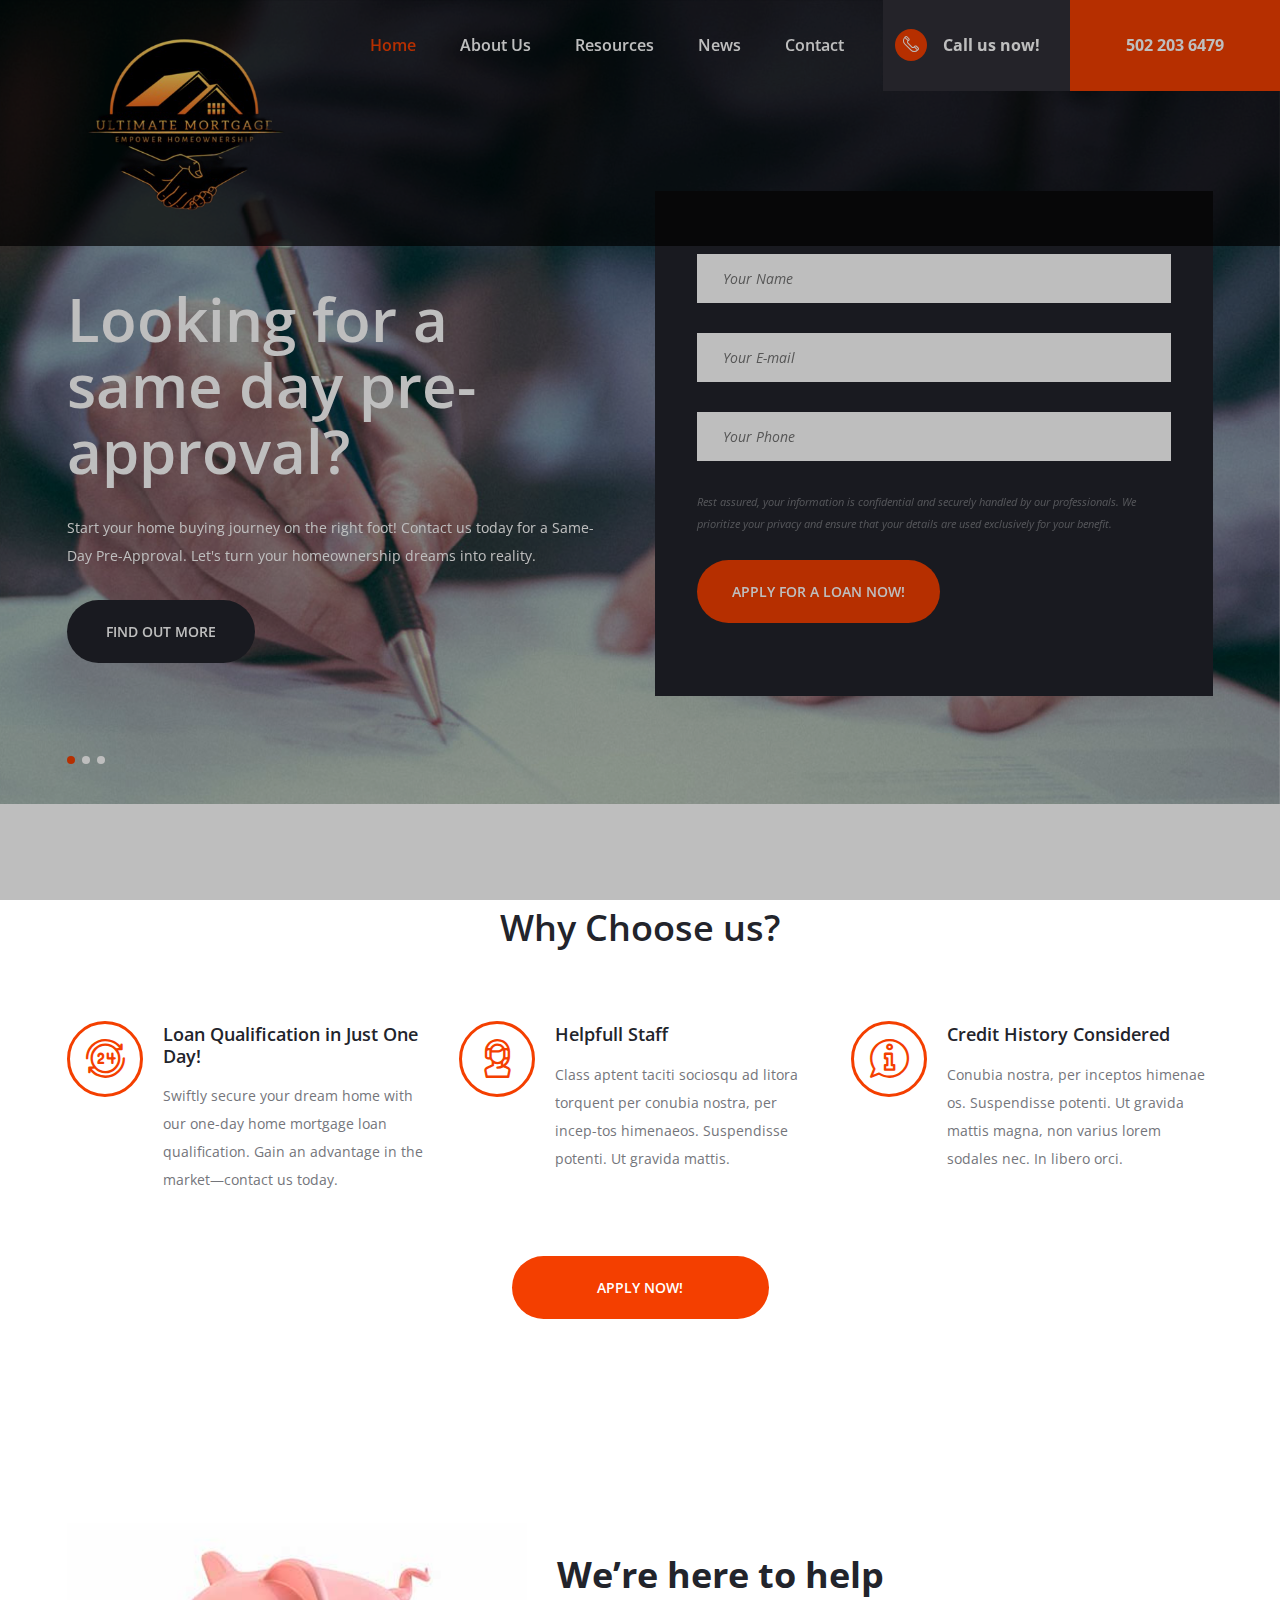
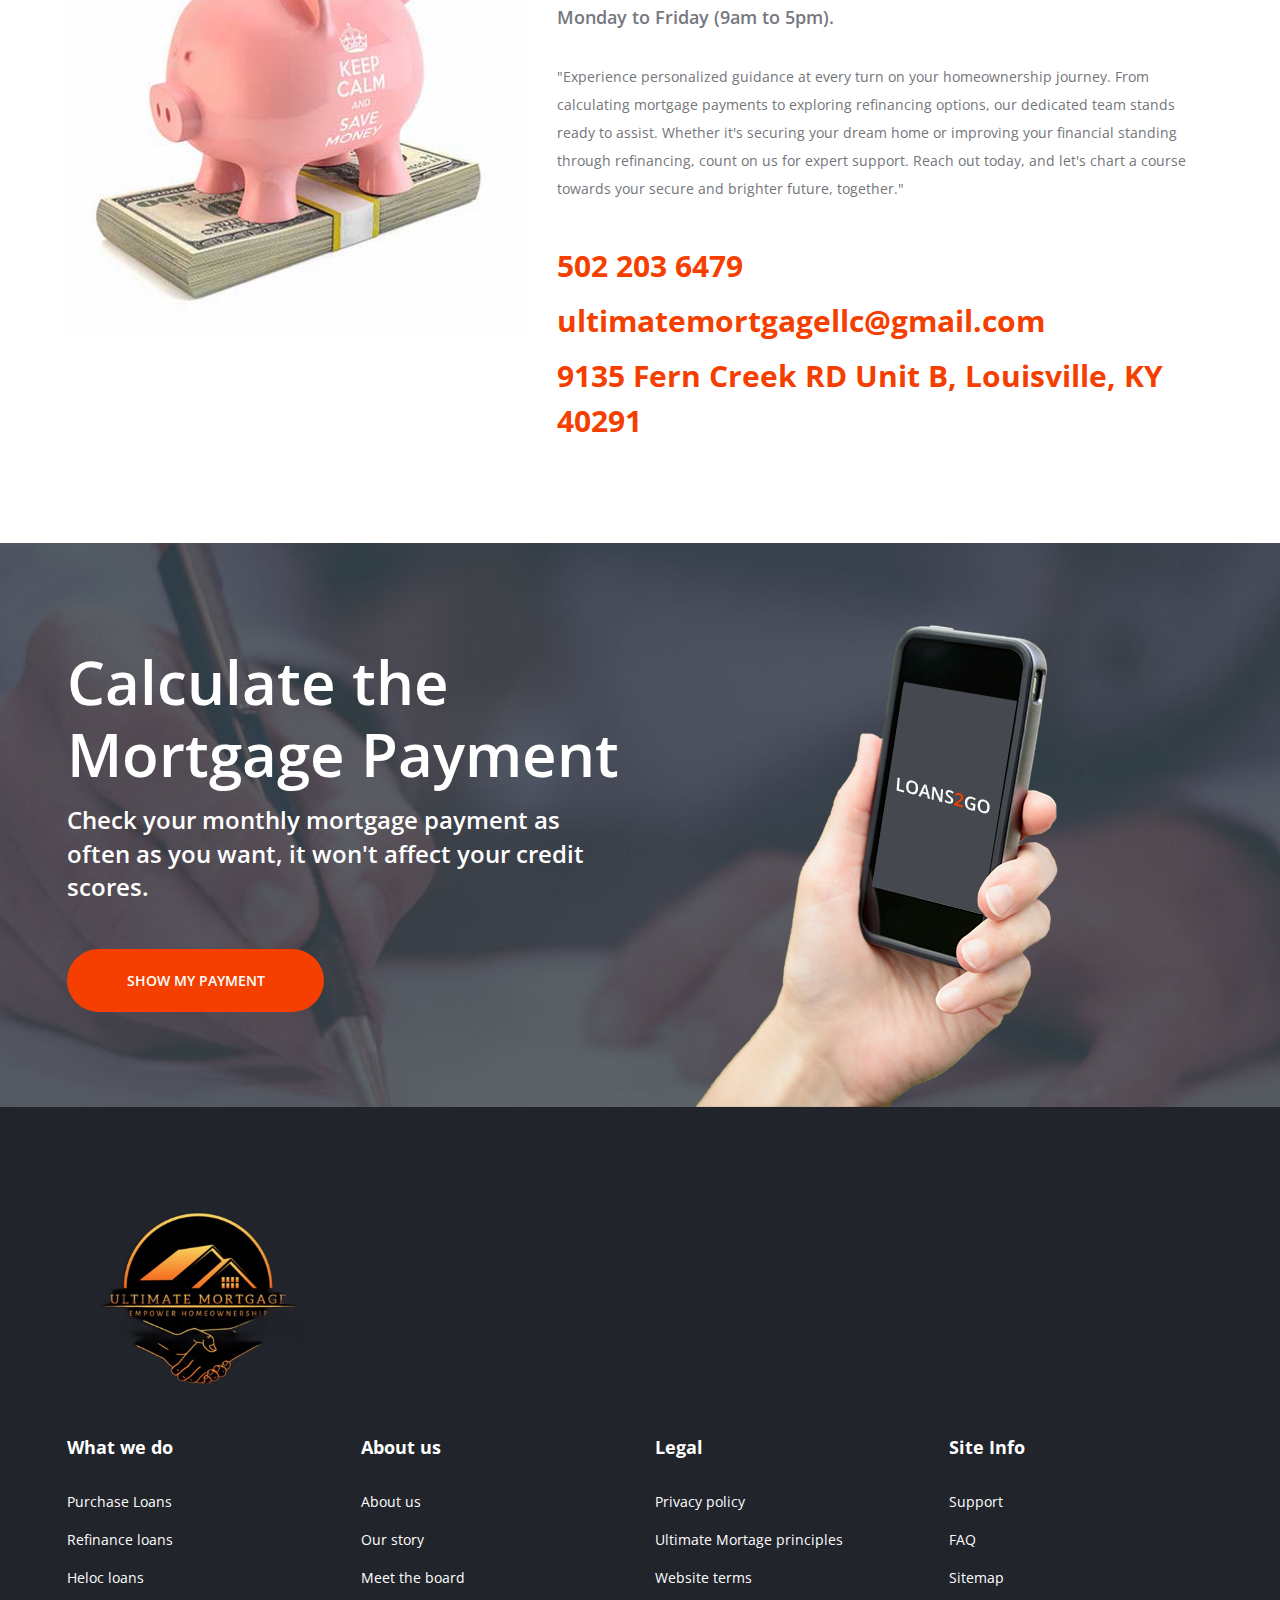
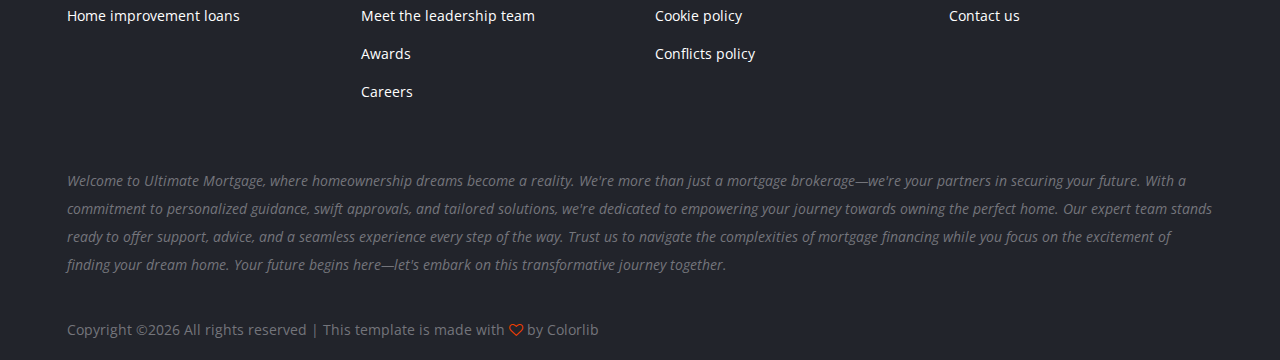
<file: index.html>
<!DOCTYPE html>
<html lang="zxx">
<head>
	<title>ULTIMATE MORTGAGE | Loans HTML Template</title>
	<meta charset="UTF-8">
	<meta name="description" content="loans HTML Template">
	<meta name="keywords" content="loans, html">
	<meta name="viewport" content="width=device-width, initial-scale=1.0">
	
	<!-- Favicon -->
	<link href="img/favicon.ico" rel="shortcut icon"/>

	<!-- Google font -->
	<link href="https://fonts.googleapis.com/css?family=Open+Sans:300,300i,400,400i,600,600i,700,700i,800,800i&display=swap" rel="stylesheet">
 
	<!-- Stylesheets -->
	<link rel="stylesheet" href="css/bootstrap.min.css"/>
	<link rel="stylesheet" href="css/font-awesome.min.css"/>
	<link rel="stylesheet" href="css/owl.carousel.min.css"/>
	<link rel="stylesheet" href="css/flaticon.css"/>
	<link rel="stylesheet" href="css/slicknav.min.css"/>

	<!-- Main Stylesheets -->
	<link rel="stylesheet" href="css/style.css"/>


	<!--[if lt IE 9]>
		<script src="https://oss.maxcdn.com/html5shiv/3.7.2/html5shiv.min.js"></script>
		<script src="https://oss.maxcdn.com/respond/1.4.2/respond.min.js"></script>
	<![endif]-->

</head>
<body>
	<!-- Page Preloder -->
	<div id="preloder">
		<div class="loader"></div>
	</div>

	<!-- Header Section -->
	<header class="header-section">
		<a href="index.html" class="site-logo">
			<img src="img/logo.png" alt="">
		</a>
		<nav class="header-nav">
			<ul class="main-menu">
				<li><a href="index.html" class="active">Home</a></li>
				<li><a href="about-us.html">About Us</a></li>
				<li><a href="#">Resources</a>
					<ul class="sub-menu">
						<li><a href="about-us.html">About Us</a></li>
						<li><a href="loans.html">Loans</a></li>
				<!--	i did this	<li><a href="elements.html">elements</a></li>         -->
					</ul>
				</li>
				<li><a href="news.html">News</a></li>
				<li><a href="contact.html">Contact</a></li>
			</ul>
			<div class="header-right">
				<a href="#" class="hr-btn"><i class="flaticon-029-telephone-1"></i>Call us now! </a>
				<div class="hr-btn hr-btn-2">502 203 6479</div>
			</div>
		</nav>
	</header>
	<!-- Header Section end -->

	<!-- Hero Section end -->
	<section class="hero-section">
		<div class="container">
			<div class="row">
				<div class="col-lg-6">
					<div class="hs-text">
						<h2>Looking for a same day pre-approval?</h2>
						<p>Start your home buying journey on the right foot! Contact us today for a Same-Day Pre-Approval. Let's turn your homeownership dreams into reality.</p>
						<a href="#" class="site-btn sb-dark">Find out more</a>
					</div>
				</div>
				<div class="col-lg-6">
					<form class="hero-form">
						<input type="text" placeholder="Your Name">
						<input type="text" placeholder="Your E-mail">
						<input type="text" placeholder="Your Phone">
						<p>Rest assured, your information is confidential and securely handled by our professionals. We prioritize your privacy and ensure that your details are used exclusively for your benefit.

						</p>
						<button class="site-btn">Apply for a loan now!</button>
					</form>
				</div>
			</div>
		</div>
		<div class="hero-slider owl-carousel">
			<div class="hs-item set-bg" data-setbg="img/hero-slider/1.jpg"></div>
			<div class="hs-item set-bg" data-setbg="img/hero-slider/2.jpg"></div>
			<div class="hs-item set-bg" data-setbg="img/hero-slider/3.jpg"></div>
		</div>
	</section>
	<!-- Hero Section end -->

	<!-- Why Section end -->
	<section class="why-section spad">
		<div class="container">
			<div class="text-center mb-5 pb-4">
				<h2>Why Choose us?</h2>
			</div>
			<div class="row">
				<div class="col-md-4">
					<div class="icon-box-item">
						<div class="ib-icon">
							<i class="flaticon-012-24-hours"></i>
						</div>
						<div class="ib-text">
							<h5>Loan Qualification in Just One Day!</h5>
							<p>Swiftly secure your dream home with our one-day home mortgage loan qualification. Gain an advantage in the market—contact us today. </p>
						</div>
					</div>
				</div>
				<div class="col-md-4">
					<div class="icon-box-item">
						<div class="ib-icon">
							<i class="flaticon-036-customer-service"></i>
						</div>
						<div class="ib-text">
							<h5>Helpfull Staff</h5>
							<p>Class aptent taciti sociosqu ad litora torquent per conubia nostra, per incep-tos himenaeos. Suspendisse potenti. Ut gravida mattis.</p>
						</div>
					</div>
				</div>
				<div class="col-md-4">
					<div class="icon-box-item">
						<div class="ib-icon">
							<i class="flaticon-039-info"></i>
						</div>
						<div class="ib-text">
							<h5>Credit History Considered</h5>
							<p>Conubia nostra, per inceptos himenae os. Suspendisse potenti. Ut gravida mattis magna, non varius lorem sodales nec. In libero orci.</p>
						</div>
					</div>
				</div>
			</div>
			<div class="text-center pt-3">
				<a href="#" class="site-btn sb-big">Apply Now!</a>
			</div>
		</div>
	</section>
	<!-- Why Section end -->


	<!-- i did this  CTA Section end 



	<section class="cta-section set-bg" data-setbg="img/cta-bg.jpg">
		<div class="container">
			<h2>Already have a <strong>L2Go</strong> Bank Loan?</h2>
			<h5>If you're thinking about borrowing more, we're here to help.</h5>
			<a href="#" class="site-btn sb-dark sb-big">Find out More</a>
		</div>
	</section>


	 CTA Section end -->




	<!-- Feature Section 



	<section class="feature-section spad">
		<div class="container">
			<div class="feature-item">
				<div class="row">
					<div class="col-lg-6">
						<img src="img/feature-1.jpg" alt="">
					</div>
					<div class="col-lg-6">
						<div class="feature-text">
							<h2>Get a personal loan from just 8.5% APR</h2>
							<p>Lorem ipsum dolor sit amet, consectetur adipiscing elit, sed do eiusmod tem por incididunt ut labore et dolore mag na aliqua.  Class aptent taciti sociosqu ad litora torquent per conubia nostra, per inceptos himenaeos. Suspendisse potenti. Ut gravida mattis magna, non varius lorem sodales nec. In libero orci, ornare non nisl.</p>
							<a href="#" class="readmore">Apply for a loan now <img src="img/arrow.png" alt=""></a>
						</div>
					</div>
				</div>
			</div>
			<div class="feature-item">
				<div class="row">
					<div class="col-lg-6 order-lg-2">
						<img src="img/feature-2.jpg" alt="">
					</div>
					<div class="col-lg-6 order-lg-1">
						<div class="feature-text">
							<h2>Get aproved in minutes after you apply online</h2>
							<p>Lorem ipsum dolor sit amet, consectetur adipiscing elit, sed do eiusmod tem por incididunt ut labore et dolore mag na aliqua.  Class aptent taciti sociosqu ad litora torquent per conubia nostra, per inceptos himenaeos. Suspendisse potenti. Ut gravida mattis magna, non varius lorem sodales nec. In libero orci, ornare non nisl.</p>
							<a href="#" class="readmore">Apply for a loan now <img src="img/arrow.png" alt=""></a>
						</div>
					</div>
				</div>
			</div>
		</div>
	</section>
	Feature Section end -->


	<!-- Help Section





	<section class="help-section spad">
		<div class="container">
			<div class="text-center text-white mb-5 pb-4">
				<h2>How a personal loan can help</h2>
			</div>
			<div class="row">
				<div class="col-md-6">
					<p>Lorem ipsum dolor sit amet, consectetur adipiscing elit, sed do eiusmod tem por incididunt ut labore et dolore mag na aliqua.  Class aptent taciti sociosqu ad litora torquent per conubia nostra, per inceptos himenaeos. Suspendisse potenti. Ut gravida mattis magna, non varius lorem sodales nec.</p>
				</div>
				<div class="col-md-6">
					<p>Sit amet, consectetur adipiscing elit, sed do eiusmod tem por incididunt ut labore et dolore mag na aliqua.  Class aptent taciti sociosqu ad litora torquent per conubia nostra, per inceptos himenaeos. Suspendisse potenti. Ut gravida mattis magna, non varius lorem sodales nec. In libero orci, ornare non nisl.</p>
				</div>
			</div>
			<div class="row">
				<div class="col-md-4">
					<ul class="help-list">
						<li>Buying a car</li>
						<li>Take control of your finances</li>
						<li>Pay school tuitions</li>
						<li>Adding value to your home</li>
					</ul>
				</div>
				<div class="col-md-4">
					<ul class="help-list">
						<li>Increese your budget</li>
						<li>Have a day to remember</li>
						<li>Get a new card</li>
						<li>Go on a holliday</li>
					</ul>
				</div>
				<div class="col-md-4">
					<ul class="help-list">
						<li>Get an Insurance</li>
						<li>Take a trip</li>
						<li>Help your kids</li>
						<li>Renovate your home</li>
					</ul>
				</div>
			</div>
		</div>
	</section>
	
	Help Section end -->


	<!-- Info Section -->
	<section class="info-section spad">
		<div class="container">
			<div class="row">
				<div class="col-lg-5">
					<img src="img/info-img.jpg" alt="">
				</div>
				<div class="col-lg-7">
					<div class="info-text">
						<h2>We’re here to help</h2>
						<h5>Monday to Friday (9am to 5pm).</h5>
						<p>"Experience personalized guidance at every turn on your homeownership journey. From calculating mortgage payments to exploring refinancing options, our dedicated team stands ready to assist. Whether it's securing your dream home or improving your financial standing through refinancing, count on us for expert support. Reach out today, and let's chart a course towards your secure and brighter future, together."</p>
						<ul>
							<li>502 203 6479</li>
							<li>ultimatemortgagellc@gmail.com</li>
							<li>9135 Fern Creek RD Unit B, Louisville, KY 40291</li>
						</ul>
					</div>
				</div>
			</div>
		</div>
	</section>
	<!-- Info Section end -->

	<!-- Score Section end -->
	<section class="score-section text-white set-bg" data-setbg="img/score-bg.jpg">
		<div class="container">
			<div class="row">
				<div class="col-xl-6 col-lg-8">
					<h2>Calculate the Mortgage Payment</h2>
					<h4>Check your monthly mortgage payment as often as you want, it won't affect your credit scores.</h4>
					<a href="#" class="site-btn sb-big">show my payment</a>
				</div>
			</div>
			<img src="img/hand.png" alt="" class="hand-img">
		</div>
	</section>
	<!-- Score Section end -->

	<!-- Footer Section -->
	<footer class="footer-section">
		<div class="container">
			<a href="index.html" class="footer-logo">
				<img src="img/logo.png" alt="">
			</a>
			<div class="row">
				<div class="col-lg-3 col-sm-6">
					<div class="footer-widget">
						<h2>What we do</h2>
						<ul>
							<li><a href="#">Purchase Loans</a></li>
							<li><a href="#">Refinance loans</a></li>
							<li><a href="#">Heloc loans</a></li>
							<li><a href="#">Home improvement loans</a></li>
					<!-- 		<li><a href="#"> Wedding loans</a></li>
							<li><a href="#">Innovative Finance ISA</a></li>   -->
						</ul>
					</div>
				</div>
				<div class="col-lg-3 col-sm-6">
					<div class="footer-widget">
						<h2>About us</h2>
						<ul>
							<li><a href="#">About us</a></li>
							<li><a href="#">Our story</a></li>
							<li><a href="#">Meet the board</a></li>
							<li><a href="#">Meet the leadership team</a></li>
							<li><a href="#">Awards</a></li>
							<li><a href="#">Careers</a></li>
						</ul>
					</div>
				</div>
				<div class="col-lg-3 col-sm-6">
					<div class="footer-widget">
						<h2>Legal</h2>
						<ul>
							<li><a href="#">Privacy policy</a></li>
							<li><a href="#">Ultimate Mortage principles</a></li>
							<li><a href="#">Website terms</a></li>
							<li><a href="#">Cookie policy</a></li>
							<li><a href="#">Conflicts policy</a></li>
						</ul>
					</div>
				</div>
				<div class="col-lg-3 col-sm-6">
					<div class="footer-widget">
						<h2>Site Info</h2>
						<ul>
							<li><a href="#">Support</a></li>
							<li><a href="#">FAQ</a></li>
							<li><a href="#">Sitemap</a></li>
					<!-- 		<li><a href="#">Careers</a></li>  -->
							<li><a href="#">Contact us</a></li>
						</ul>
					</div>
				</div>
			</div>
			<p>Welcome to Ultimate Mortgage, where homeownership dreams become a reality. We're more than just a mortgage brokerage—we're your partners in securing your future. With a commitment to personalized guidance, swift approvals, and tailored solutions, we're dedicated to empowering your journey towards owning the perfect home. Our expert team stands ready to offer support, advice, and a seamless experience every step of the way. Trust us to navigate the complexities of mortgage financing while you focus on the excitement of finding your dream home. Your future begins here—let's embark on this transformative journey together.</p>
			<div class="copyright"><!-- Link back to Colorlib can't be removed. Template is licensed under CC BY 3.0. -->
Copyright &copy;<script>document.write(new Date().getFullYear());</script> All rights reserved | This template is made with <i class="fa fa-heart-o" aria-hidden="true"></i> by <a href="https://colorlib.com" target="_blank">Colorlib</a>
<!-- Link back to Colorlib can't be removed. Template is licensed under CC BY 3.0. --></div>
		</div>
	</footer>
	<!-- Footer Section end -->
	
	<!--====== Javascripts & Jquery ======-->
	<script src="js/jquery-3.2.1.min.js"></script>
	<script src="js/bootstrap.min.js"></script>
	<script src="js/jquery.slicknav.min.js"></script>
	<script src="js/owl.carousel.min.js"></script>
	<script src="js/jquery-ui.min.js"></script>
	<script src="js/main.js"></script>

	</body>
</html>
</file>
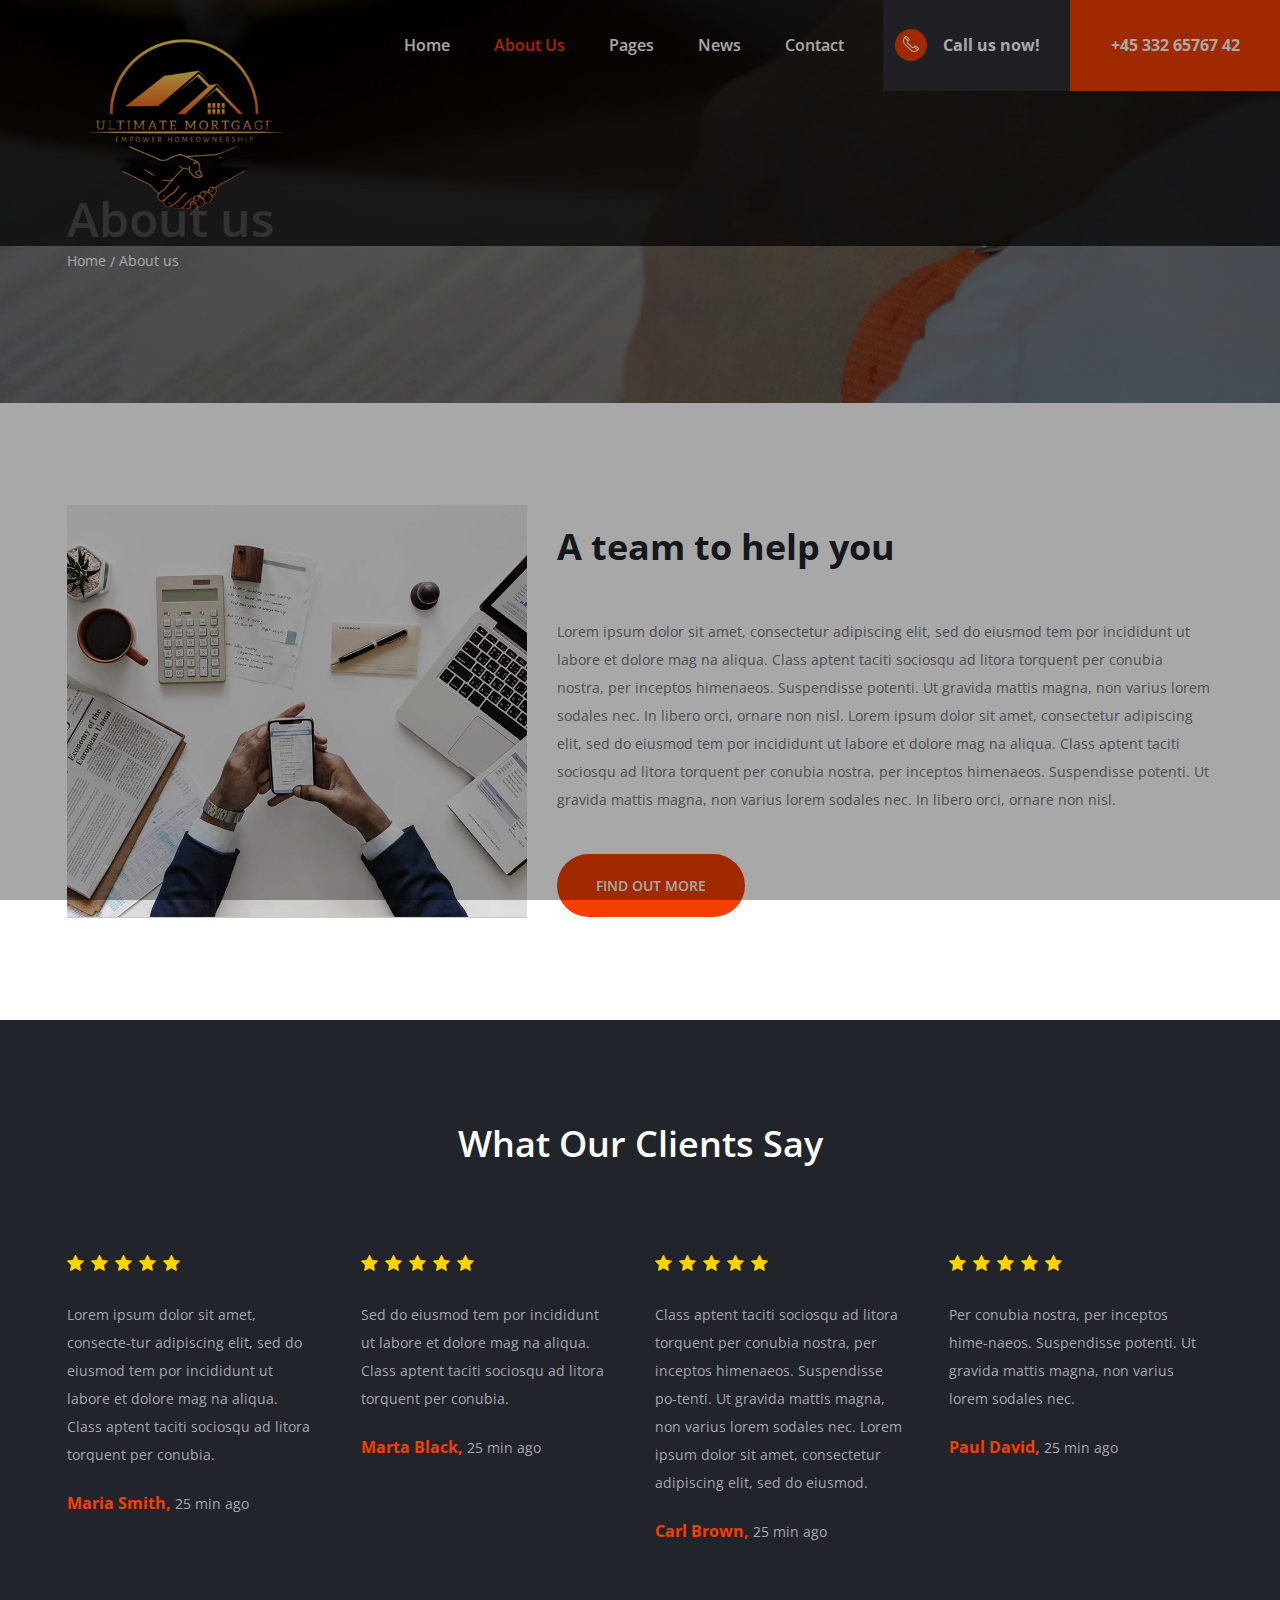
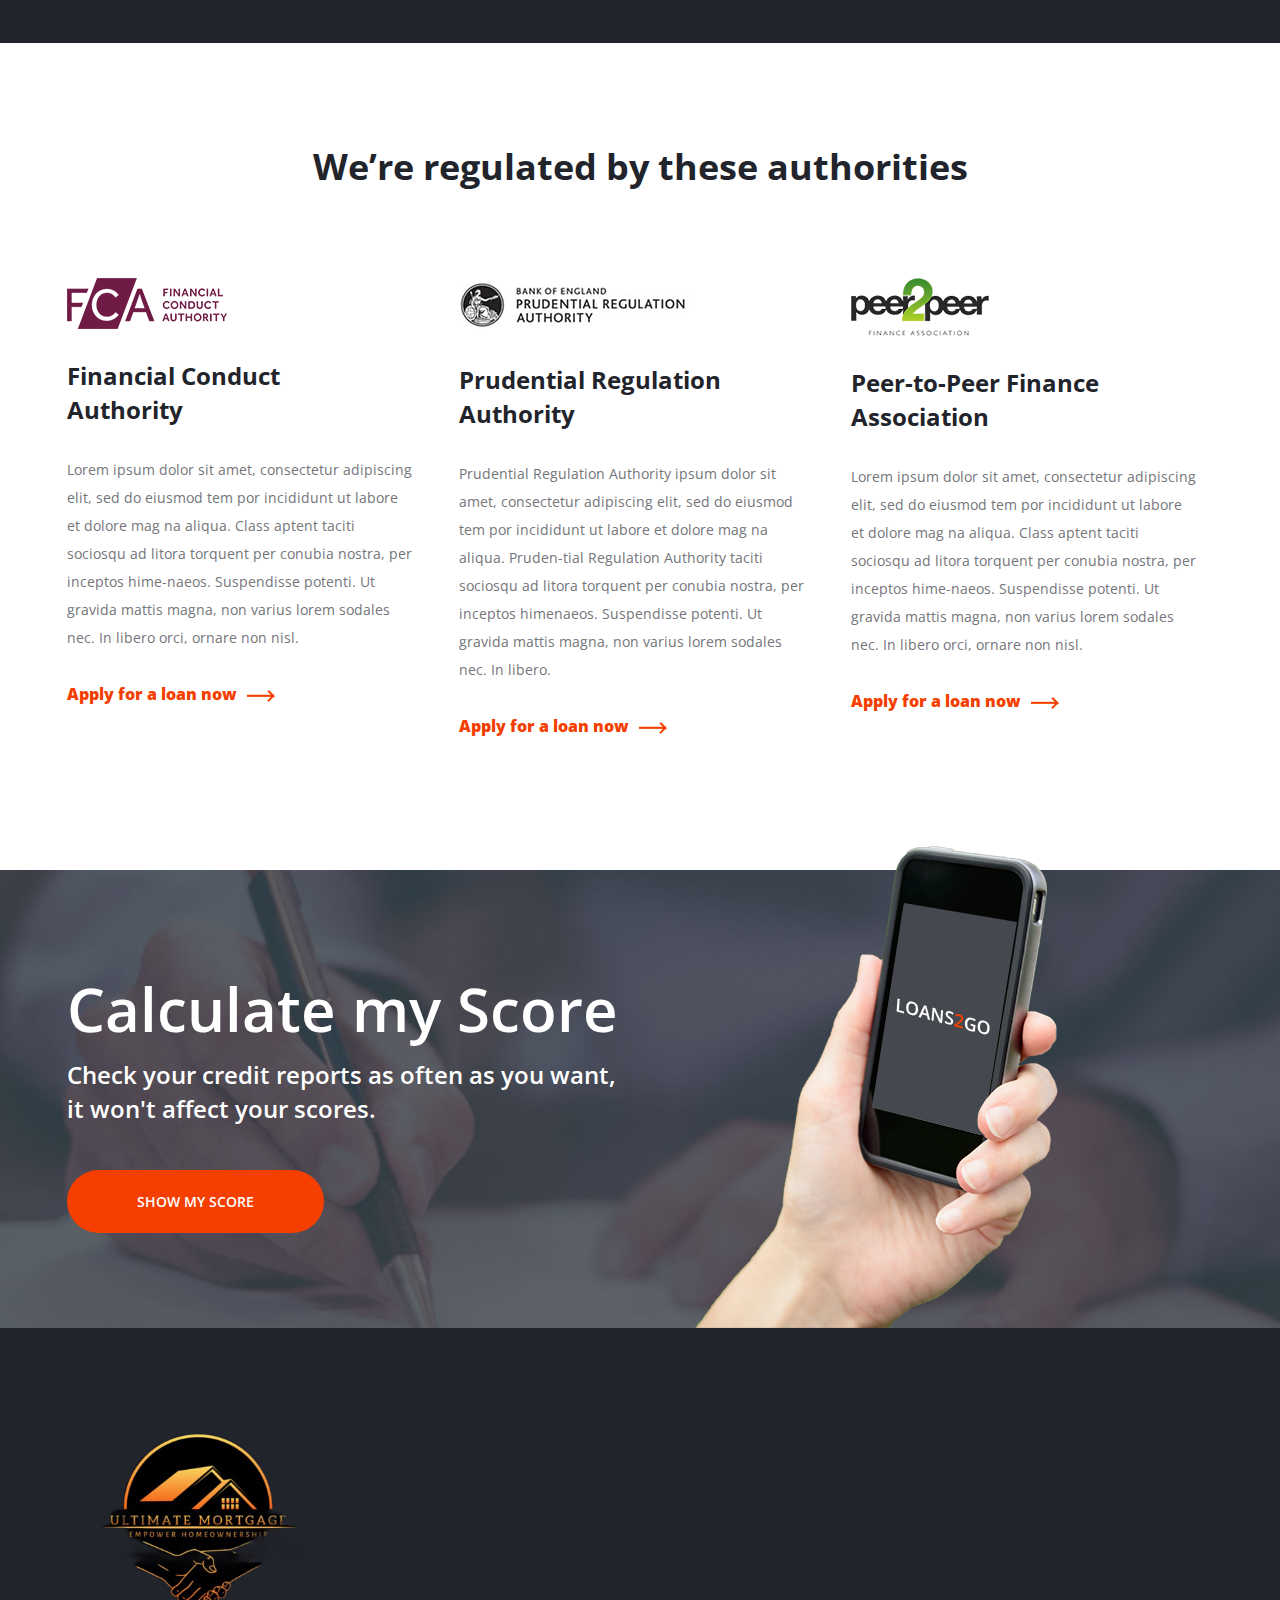
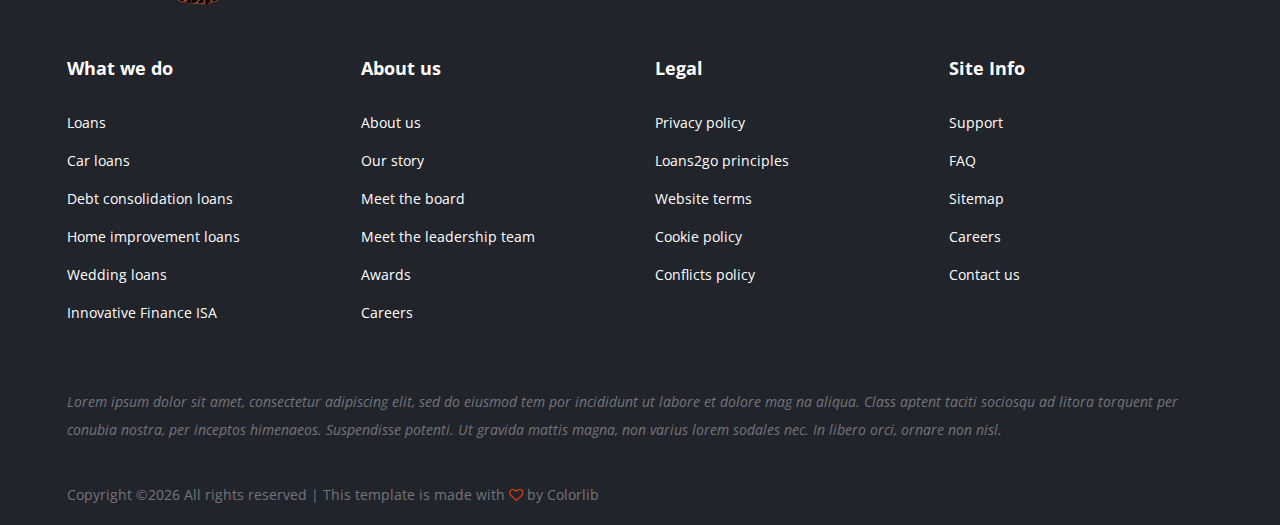
<file: about-us.html>
<!DOCTYPE html>
<html lang="zxx">
<head>
	<title>LOANS2GO | Loans HTML Template</title>
	<meta charset="UTF-8">
	<meta name="description" content="loans HTML Template">
	<meta name="keywords" content="loans, html">
	<meta name="viewport" content="width=device-width, initial-scale=1.0">
	
	<!-- Favicon -->
	<link href="img/favicon.ico" rel="shortcut icon"/>

	<!-- Google font -->
	<link href="https://fonts.googleapis.com/css?family=Open+Sans:300,300i,400,400i,600,600i,700,700i,800,800i&display=swap" rel="stylesheet">
 
	<!-- Stylesheets -->
	<link rel="stylesheet" href="css/bootstrap.min.css"/>
	<link rel="stylesheet" href="css/font-awesome.min.css"/>
	<link rel="stylesheet" href="css/owl.carousel.min.css"/>
	<link rel="stylesheet" href="css/flaticon.css"/>
	<link rel="stylesheet" href="css/slicknav.min.css"/>

	<!-- Main Stylesheets -->
	<link rel="stylesheet" href="css/style.css"/>


	<!--[if lt IE 9]>
		<script src="https://oss.maxcdn.com/html5shiv/3.7.2/html5shiv.min.js"></script>
		<script src="https://oss.maxcdn.com/respond/1.4.2/respond.min.js"></script>
	<![endif]-->

</head>
<body>
	<!-- Page Preloder -->
	<div id="preloder">
		<div class="loader"></div>
	</div>

	<!-- Header Section -->
	<header class="header-section">
		<a href="index.html" class="site-logo">
			<img src="img/logo.png" alt="">
		</a>
		<nav class="header-nav">
			<ul class="main-menu">
				<li><a href="index.html">Home</a></li>
				<li><a href="about-us.html" class="active">About Us</a></li>
				<li><a href="#">Pages</a>
					<ul class="sub-menu">
						<li><a href="about-us.html">About Us</a></li>
						<li><a href="loans.html">Loans</a></li>
						<li><a href="elements.html">elements</a></li>
					</ul>
				</li>
				<li><a href="news.html">News</a></li>
				<li><a href="contact.html">Contact</a></li>
			</ul>
			<div class="header-right">
				<a href="#" class="hr-btn"><i class="flaticon-029-telephone-1"></i>Call us now! </a>
				<div class="hr-btn hr-btn-2">+45 332 65767 42</div>
			</div>
		</nav>
	</header>
	<!-- Header Section end -->

	<!-- Page top Section end -->
	<section class="page-top-section set-bg" data-setbg="img/page-top-bg/1.jpg">
		<div class="container">
			<h2>About us</h2>
			<nav class="site-breadcrumb">
				<a class="sb-item" href="#">Home</a>
				<span class="sb-item active">About us</span>
			</nav>
		</div>
	</section>
	<!-- Page top Section end -->

	<!-- About Section end -->
	<section class="about-section spad">
		<div class="container">
			<div class="row">
				<div class="col-lg-5">
					<img src="img/about-img.jpg" alt="">
				</div>
				<div class="col-lg-7">
					<div class="about-text">
						<h2>A team to help you</h2>
						<p>Lorem ipsum dolor sit amet, consectetur adipiscing elit, sed do eiusmod tem por incididunt ut labore et dolore mag na aliqua.  Class aptent taciti sociosqu ad litora torquent per conubia nostra, per inceptos himenaeos. Suspendisse potenti. Ut gravida mattis magna, non varius lorem sodales nec. In libero orci, ornare non nisl. Lorem ipsum dolor sit amet, consectetur adipiscing elit, sed do eiusmod tem por incididunt ut labore et dolore mag na aliqua.  Class aptent taciti sociosqu ad litora torquent per conubia nostra, per inceptos himenaeos. Suspendisse potenti. Ut gravida mattis magna, non varius lorem sodales nec. In libero orci, ornare non nisl.</p>
						<a href="#" class="site-btn">Find out more</a>
					</div>
				</div>
			</div>
		</div>
	</section>
	<!-- About Section end -->

	<!-- Review Section end -->
	<section class="review-section spad">
		<div class="container">
			<div class="text-center text-white mb-5 pb-2">
				<h2>What Our Clients Say</h2>
			</div>
			<div class="row">
				<div class="col-lg-3 col-sm-6">
					<div class="review-item">
						<div class="rating">
							<i class="fa fa-star"></i>
							<i class="fa fa-star"></i>
							<i class="fa fa-star"></i>
							<i class="fa fa-star"></i>
							<i class="fa fa-star"></i>
						</div>
						<p>Lorem ipsum dolor sit amet, consecte-tur adipiscing elit, sed do eiusmod tem por incididunt ut labore et dolore mag na aliqua.  Class aptent taciti sociosqu ad litora torquent per conubia.</p>
						<h6>Maria Smith, <span>25 min ago</span></h6>
					</div>
				</div>
				<div class="col-lg-3 col-sm-6">
					<div class="review-item">
						<div class="rating">
							<i class="fa fa-star"></i>
							<i class="fa fa-star"></i>
							<i class="fa fa-star"></i>
							<i class="fa fa-star"></i>
							<i class="fa fa-star"></i>
						</div>
						<p>Sed do eiusmod tem por incididunt ut labore et dolore mag na aliqua.  Class aptent taciti sociosqu ad litora torquent per conubia.</p>
						<h6>Marta Black, <span>25 min ago</span></h6>
					</div>
				</div>
				<div class="col-lg-3 col-sm-6">
					<div class="review-item">
						<div class="rating">
							<i class="fa fa-star"></i>
							<i class="fa fa-star"></i>
							<i class="fa fa-star"></i>
							<i class="fa fa-star"></i>
							<i class="fa fa-star"></i>
						</div>
						<p>Class aptent taciti sociosqu ad litora torquent per conubia nostra, per inceptos himenaeos. Suspendisse po-tenti. Ut gravida mattis magna, non varius lorem sodales nec. Lorem ipsum dolor sit amet, consectetur adipiscing elit, sed do eiusmod.</p>
						<h6>Carl Brown, <span>25 min ago</span></h6>
					</div>
				</div>
				<div class="col-lg-3 col-sm-6">
					<div class="review-item">
						<div class="rating">
							<i class="fa fa-star"></i>
							<i class="fa fa-star"></i>
							<i class="fa fa-star"></i>
							<i class="fa fa-star"></i>
							<i class="fa fa-star"></i>
						</div>
						<p>Per conubia nostra, per inceptos hime-naeos. Suspendisse potenti. Ut gravida mattis magna, non varius lorem sodales nec.</p>
						<h6>Paul David, <span>25 min ago</span></h6>
					</div>
				</div>
			</div>
		</div>
	</section>
	<!-- Review Section end -->
	
	<!-- Authorities Section end -->
	<section class="authorities-section spad">
		<div class="container">
			<div class="text-center">
				<h2>We’re regulated by these authorities</h2>
			</div>
			<div class="row">
				<div class="col-lg-4">
					<div class="authoritie-item">
						<img src="img/brands/1.png" alt="">
						<h4>Financial Conduct Authority</h4>
						<p>Lorem ipsum dolor sit amet, consectetur adipiscing elit, sed do eiusmod tem por incididunt ut labore et dolore mag na aliqua.  Class aptent taciti sociosqu ad litora torquent per conubia nostra, per inceptos hime-naeos. Suspendisse potenti. Ut gravida mattis magna, non varius lorem sodales nec. In libero orci, ornare non nisl.</p>
						<a href="#" class="readmore">Apply for a loan now <img src="img/arrow.png" alt=""></a>
					</div>
				</div>
				<div class="col-lg-4">
					<div class="authoritie-item">
						<img src="img/brands/2.png" alt="">
						<h4>Prudential Regulation Authority</h4>
						<p>Prudential Regulation Authority ipsum dolor sit amet, consectetur adipiscing elit, sed do eiusmod tem por incididunt ut labore et dolore mag na aliqua.  Pruden-tial Regulation Authority taciti sociosqu ad litora torquent per conubia nostra, per inceptos himenaeos. Suspendisse potenti. Ut gravida mattis magna, non varius lorem sodales nec. In libero.</p>
						<a href="#" class="readmore">Apply for a loan now <img src="img/arrow.png" alt=""></a>
					</div>
				</div>
				<div class="col-lg-4">
					<div class="authoritie-item">
						<img src="img/brands/3.png" alt="">
						<h4>Peer-to-Peer Finance Association</h4>
						<p>Lorem ipsum dolor sit amet, consectetur adipiscing elit, sed do eiusmod tem por incididunt ut labore et dolore mag na aliqua.  Class aptent taciti sociosqu ad litora torquent per conubia nostra, per inceptos hime-naeos. Suspendisse potenti. Ut gravida mattis magna, non varius lorem sodales nec. In libero orci, ornare non nisl.</p>
						<a href="#" class="readmore">Apply for a loan now <img src="img/arrow.png" alt=""></a>
					</div>
				</div>
			</div>
		</div>
	</section>
	<!-- Authorities Section end -->

	<!-- Score Section end -->
	<section class="score-section text-white set-bg" data-setbg="img/score-bg.jpg">
		<div class="container">
			<div class="row">
				<div class="col-xl-6 col-lg-8">
					<h2>Calculate my Score</h2>
					<h4>Check your credit reports as often as you want, it won't affect your scores.</h4>
					<a href="#" class="site-btn sb-big">show my score</a>
				</div>
			</div>
			<img src="img/hand.png" alt="" class="hand-img">
		</div>
	</section>
	<!-- Score Section end -->

	<!-- Footer Section -->
	<footer class="footer-section">
		<div class="container">
			<a href="index.html" class="footer-logo">
				<img src="img/logo.png" alt="">
			</a>
			<div class="row">
				<div class="col-lg-3 col-sm-6">
					<div class="footer-widget">
						<h2>What we do</h2>
						<ul>
							<li><a href="#">Loans</a></li>
							<li><a href="#">Car loans</a></li>
							<li><a href="#">Debt consolidation loans</a></li>
							<li><a href="#">Home improvement loans</a></li>
							<li><a href="#"> Wedding loans</a></li>
							<li><a href="#">Innovative Finance ISA</a></li>
						</ul>
					</div>
				</div>
				<div class="col-lg-3 col-sm-6">
					<div class="footer-widget">
						<h2>About us</h2>
						<ul>
							<li><a href="#">About us</a></li>
							<li><a href="#">Our story</a></li>
							<li><a href="#">Meet the board</a></li>
							<li><a href="#">Meet the leadership team</a></li>
							<li><a href="#">Awards</a></li>
							<li><a href="#">Careers</a></li>
						</ul>
					</div>
				</div>
				<div class="col-lg-3 col-sm-6">
					<div class="footer-widget">
						<h2>Legal</h2>
						<ul>
							<li><a href="#">Privacy policy</a></li>
							<li><a href="#">Loans2go principles</a></li>
							<li><a href="#">Website terms</a></li>
							<li><a href="#">Cookie policy</a></li>
							<li><a href="#">Conflicts policy</a></li>
						</ul>
					</div>
				</div>
				<div class="col-lg-3 col-sm-6">
					<div class="footer-widget">
						<h2>Site Info</h2>
						<ul>
							<li><a href="#">Support</a></li>
							<li><a href="#">FAQ</a></li>
							<li><a href="#">Sitemap</a></li>
							<li><a href="#">Careers</a></li>
							<li><a href="#">Contact us</a></li>
						</ul>
					</div>
				</div>
			</div>
			<p>Lorem ipsum dolor sit amet, consectetur adipiscing elit, sed do eiusmod tem por incididunt ut labore et dolore mag na aliqua.  Class aptent taciti sociosqu ad litora torquent per conubia nostra, per inceptos himenaeos. Suspendisse potenti. Ut gravida mattis magna, non varius lorem sodales nec. In libero orci, ornare non nisl.</p>
			<div class="copyright"><!-- Link back to Colorlib can't be removed. Template is licensed under CC BY 3.0. -->
Copyright &copy;<script>document.write(new Date().getFullYear());</script> All rights reserved | This template is made with <i class="fa fa-heart-o" aria-hidden="true"></i> by <a href="https://colorlib.com" target="_blank">Colorlib</a>
<!-- Link back to Colorlib can't be removed. Template is licensed under CC BY 3.0. --></div>
		</div>
	</footer>
	<!-- Footer Section end -->
	
	<!--====== Javascripts & Jquery ======-->
	<script src="js/jquery-3.2.1.min.js"></script>
	<script src="js/bootstrap.min.js"></script>
	<script src="js/jquery.slicknav.min.js"></script>
	<script src="js/owl.carousel.min.js"></script>
	<script src="js/jquery-ui.min.js"></script>
	<script src="js/main.js"></script>

	</body>
</html>
</file>
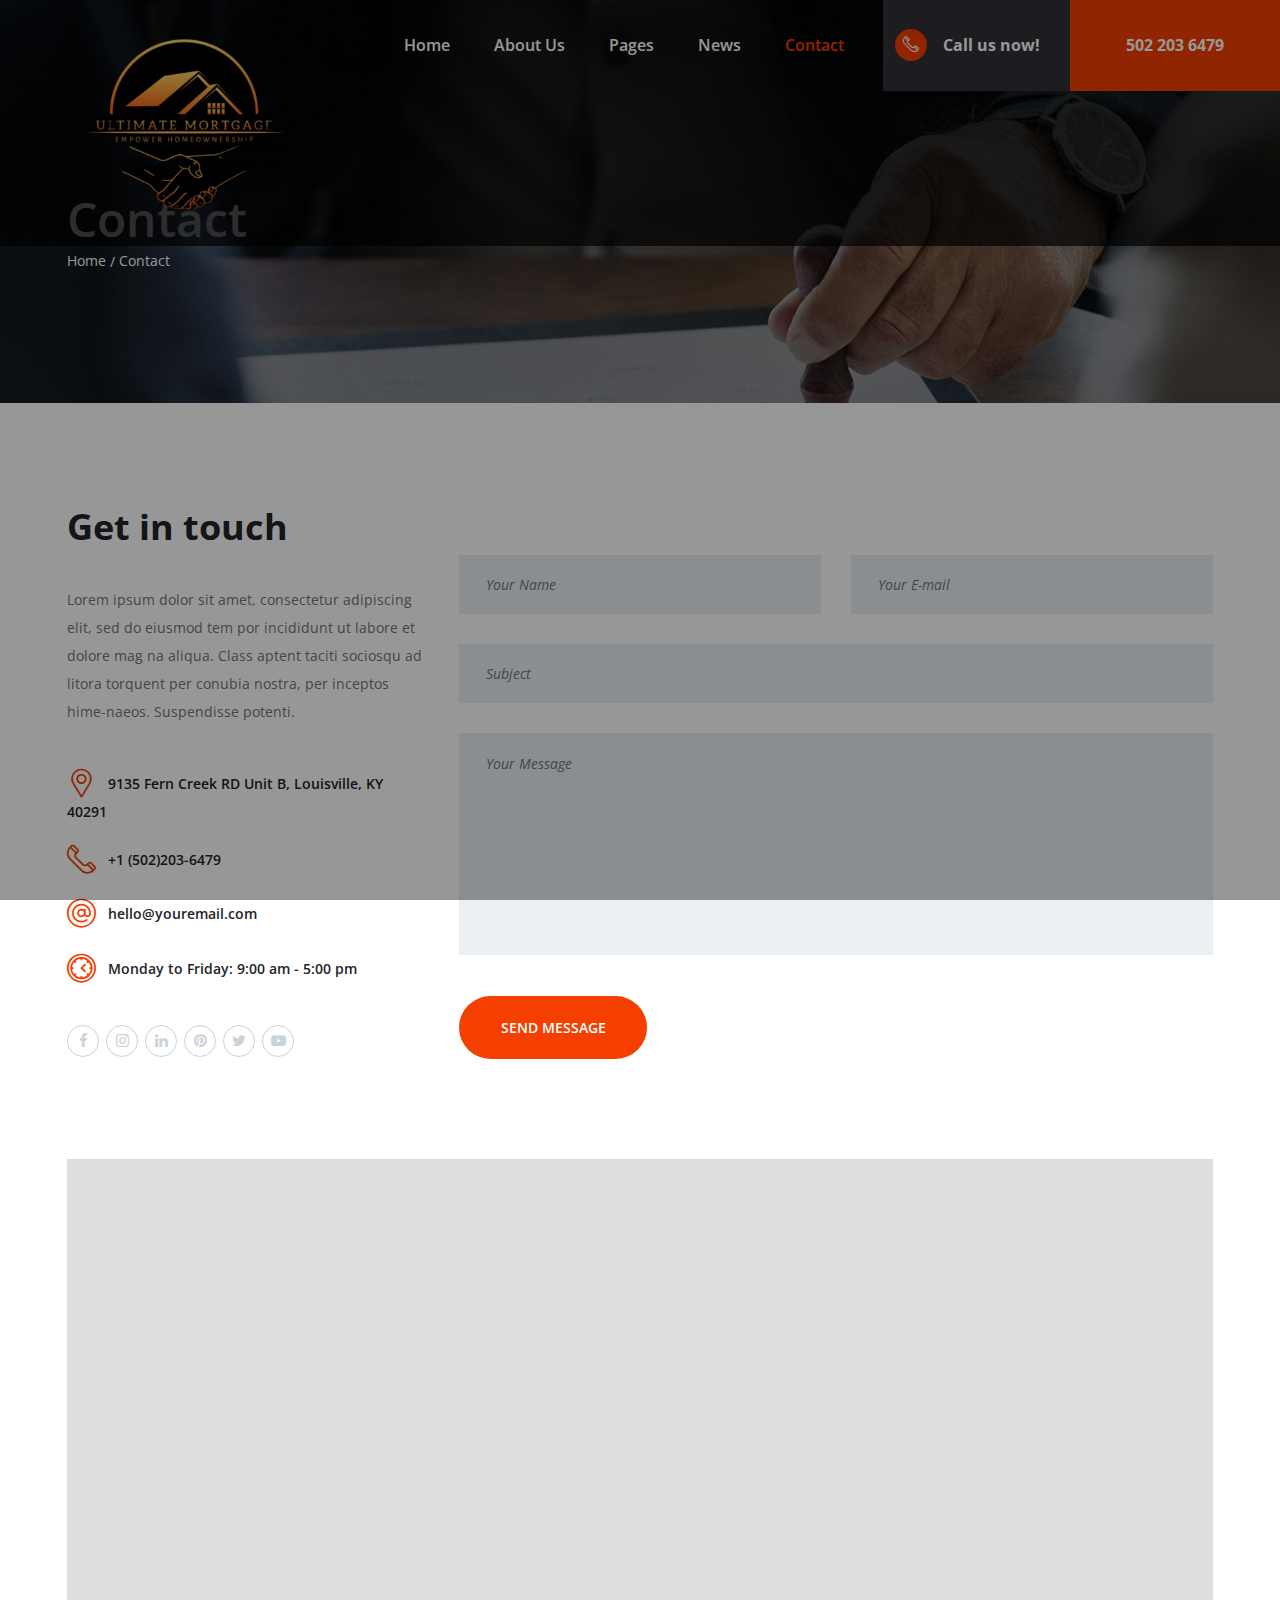
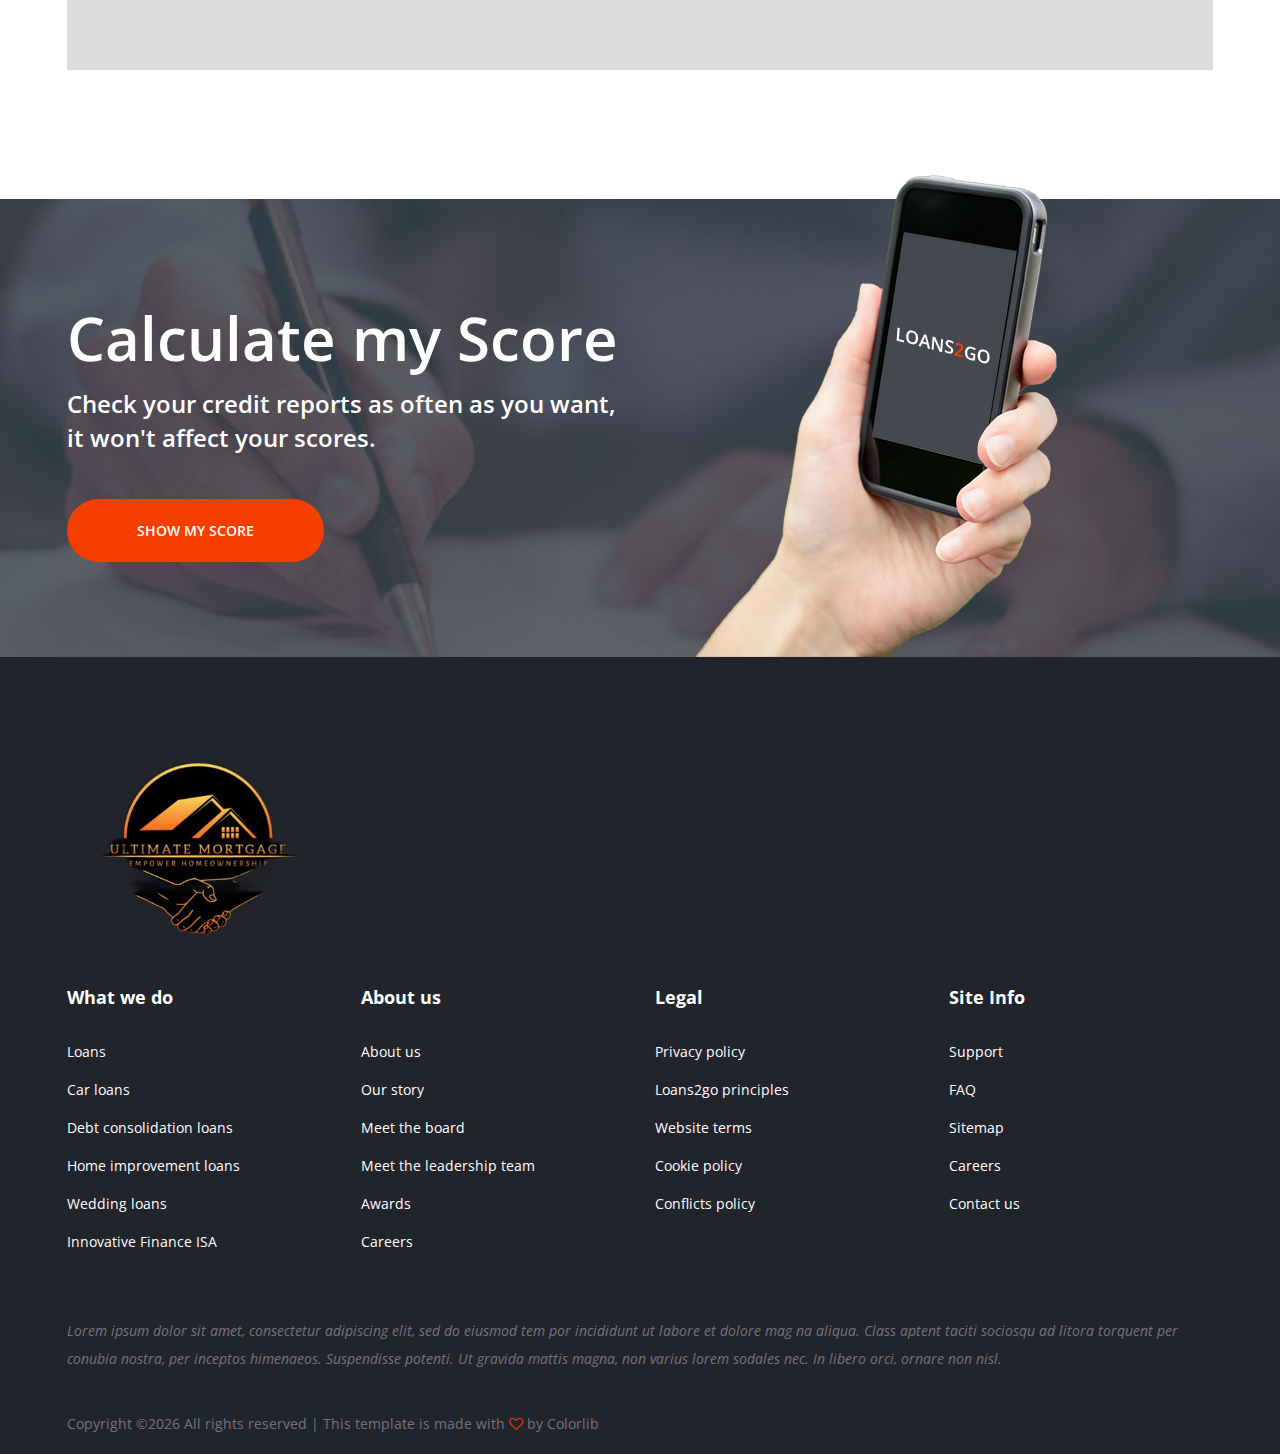
<file: contact.html>
<!DOCTYPE html>
<html lang="zxx">
<head>
	<title>Ultimate Mortgage | Loans HTML Template</title>
	<meta charset="UTF-8">
	<meta name="description" content="loans HTML Template">
	<meta name="keywords" content="loans, html">
	<meta name="viewport" content="width=device-width, initial-scale=1.0">
	
	<!-- Favicon -->
	<link href="img/favicon.ico" rel="shortcut icon"/>

	<!-- Google font -->
	<link href="https://fonts.googleapis.com/css?family=Open+Sans:300,300i,400,400i,600,600i,700,700i,800,800i&display=swap" rel="stylesheet">
 
	<!-- Stylesheets -->
	<link rel="stylesheet" href="css/bootstrap.min.css"/>
	<link rel="stylesheet" href="css/font-awesome.min.css"/>
	<link rel="stylesheet" href="css/owl.carousel.min.css"/>
	<link rel="stylesheet" href="css/flaticon.css"/>
	<link rel="stylesheet" href="css/slicknav.min.css"/>

	<!-- Main Stylesheets -->
	<link rel="stylesheet" href="css/style.css"/>


	<!--[if lt IE 9]>
		<script src="https://oss.maxcdn.com/html5shiv/3.7.2/html5shiv.min.js"></script>
		<script src="https://oss.maxcdn.com/respond/1.4.2/respond.min.js"></script>
	<![endif]-->

</head>
<body>
	<!-- Page Preloder -->
	<div id="preloder">
		<div class="loader"></div>
	</div>

	<!-- Header Section -->
	<header class="header-section">
		<a href="index.html" class="site-logo">
			<img src="img/logo.png" alt="">
		</a>
		<nav class="header-nav">
			<ul class="main-menu">
				<li><a href="index.html">Home</a></li>
				<li><a href="about-us.html">About Us</a></li>
				<li><a href="#">Pages</a>
					<ul class="sub-menu">
						<li><a href="about-us.html">About Us</a></li>
				<!--		<li><a href="loans.html">Loans</a></li>
						<li><a href="elements.html">elements</a></li>   -->
					</ul>
				</li>
				<li><a href="news.html">News</a></li>
				<li><a href="contact.html" class="active">Contact</a></li>
			</ul>
			<div class="header-right">
				<a href="#" class="hr-btn"><i class="flaticon-029-telephone-1"></i>Call us now! </a>
				<div class="hr-btn hr-btn-2">502 203 6479</div>
			</div>
		</nav>
	</header>
	<!-- Header Section end -->

	<!-- Page top Section end -->
	<section class="page-top-section set-bg" data-setbg="img/page-top-bg/4.jpg">
		<div class="container">
			<h2>Contact</h2>
			<nav class="site-breadcrumb">
				<a class="sb-item" href="#">Home</a>
				<span class="sb-item active">Contact</span>
			</nav>
		</div>
	</section>
	<!-- Page top Section end -->

	<!-- Contact Section end -->
	<section class="contact-section spad">
		<div class="container">
			<div class="row">
				<div class="col-lg-4">
					<div class="contact-text">
						<h2>Get in touch</h2>
						<p>Lorem ipsum dolor sit amet, consectetur adipiscing elit, sed do eiusmod tem por incididunt ut labore et dolore mag na aliqua.  Class aptent taciti sociosqu ad litora torquent per conubia nostra, per inceptos hime-naeos. Suspendisse potenti. </p>
						<ul>
							<li><i class="flaticon-032-placeholder"></i>9135 Fern Creek RD Unit B, Louisville, KY 40291</li>
							<li><i class="flaticon-029-telephone-1"></i>+1 (502)203-6479</li>
							<li><i class="flaticon-025-arroba"></i>hello@youremail.com</li>
							<li><i class="flaticon-038-wall-clock"></i>Monday to Friday: 9:00 am - 5:00 pm</li>
						</ul>
						<div class="social-links">
							<a href="#"><i class="fa fa-facebook"></i></a>
							<a href="#"><i class="fa fa-instagram"></i></a>
							<a href="#"><i class="fa fa-linkedin"></i></a>
							<a href="#"><i class="fa fa-pinterest"></i></a>
							<a href="#"><i class="fa fa-twitter"></i></a>
							<a href="#"><i class="fa fa-youtube-play"></i></a>
						</div>
					</div>
				</div>
				<div class="col-lg-8">
					<form class="contact-form">
						<div class="row">
							<div class="col-md-6">
								<input type="text" placeholder="Your Name">
							</div>
							<div class="col-md-6">
								<input type="text" placeholder="Your E-mail">
							</div>
							<div class="col-md-12">
								<input type="text" placeholder="Subject">
								<textarea placeholder="Your Message"></textarea>
								<button class="site-btn">send message</button>
							</div>
						</div>
					</form>
				</div>
			</div>
			<div class="map">
				<iframe src="https://www.google.com/maps/embed?pb=!1m14!1m12!1m3!1d10784.188505644011!2d19.053119335158936!3d47.48899529453826!2m3!1f0!2f0!3f0!3m2!1i1024!2i768!4f13.1!5e0!3m2!1sen!2sbd!4v1543907528304" style="border:0" allowfullscreen></iframe>
			</div>
		</div>
	</section>
	<!-- Contact Section end -->

	<!-- Score Section end -->
	<section class="score-section text-white set-bg" data-setbg="img/score-bg.jpg">
		<div class="container">
			<div class="row">
				<div class="col-xl-6 col-lg-8">
					<h2>Calculate my Score</h2>
					<h4>Check your credit reports as often as you want, it won't affect your scores.</h4>
					<a href="#" class="site-btn sb-big">show my score</a>
				</div>
			</div>
			<img src="img/hand.png" alt="" class="hand-img">
		</div>
	</section>
	<!-- Score Section end -->

	<!-- Footer Section -->
	<footer class="footer-section">
		<div class="container">
			<a href="index.html" class="footer-logo">
				<img src="img/logo.png" alt="">
			</a>
			<div class="row">
				<div class="col-lg-3 col-sm-6">
					<div class="footer-widget">
						<h2>What we do</h2>
						<ul>
							<li><a href="#">Loans</a></li>
							<li><a href="#">Car loans</a></li>
							<li><a href="#">Debt consolidation loans</a></li>
							<li><a href="#">Home improvement loans</a></li>
							<li><a href="#"> Wedding loans</a></li>
							<li><a href="#">Innovative Finance ISA</a></li>
						</ul>
					</div>
				</div>
				<div class="col-lg-3 col-sm-6">
					<div class="footer-widget">
						<h2>About us</h2>
						<ul>
							<li><a href="#">About us</a></li>
							<li><a href="#">Our story</a></li>
							<li><a href="#">Meet the board</a></li>
							<li><a href="#">Meet the leadership team</a></li>
							<li><a href="#">Awards</a></li>
							<li><a href="#">Careers</a></li>
						</ul>
					</div>
				</div>
				<div class="col-lg-3 col-sm-6">
					<div class="footer-widget">
						<h2>Legal</h2>
						<ul>
							<li><a href="#">Privacy policy</a></li>
							<li><a href="#">Loans2go principles</a></li>
							<li><a href="#">Website terms</a></li>
							<li><a href="#">Cookie policy</a></li>
							<li><a href="#">Conflicts policy</a></li>
						</ul>
					</div>
				</div>
				<div class="col-lg-3 col-sm-6">
					<div class="footer-widget">
						<h2>Site Info</h2>
						<ul>
							<li><a href="#">Support</a></li>
							<li><a href="#">FAQ</a></li>
							<li><a href="#">Sitemap</a></li>
							<li><a href="#">Careers</a></li>
							<li><a href="#">Contact us</a></li>
						</ul>
					</div>
				</div>
			</div>
			<p>Lorem ipsum dolor sit amet, consectetur adipiscing elit, sed do eiusmod tem por incididunt ut labore et dolore mag na aliqua.  Class aptent taciti sociosqu ad litora torquent per conubia nostra, per inceptos himenaeos. Suspendisse potenti. Ut gravida mattis magna, non varius lorem sodales nec. In libero orci, ornare non nisl.</p>
			<div class="copyright"><!-- Link back to Colorlib can't be removed. Template is licensed under CC BY 3.0. -->
Copyright &copy;<script>document.write(new Date().getFullYear());</script> All rights reserved | This template is made with <i class="fa fa-heart-o" aria-hidden="true"></i> by <a href="https://colorlib.com" target="_blank">Colorlib</a>
<!-- Link back to Colorlib can't be removed. Template is licensed under CC BY 3.0. --></div>
		</div>
	</footer>
	<!-- Footer Section end -->
	
	<!--====== Javascripts & Jquery ======-->
	<script src="js/jquery-3.2.1.min.js"></script>
	<script src="js/bootstrap.min.js"></script>
	<script src="js/jquery.slicknav.min.js"></script>
	<script src="js/owl.carousel.min.js"></script>
	<script src="js/jquery-ui.min.js"></script>
	<script src="js/main.js"></script>

	</body>
</html>
</file>
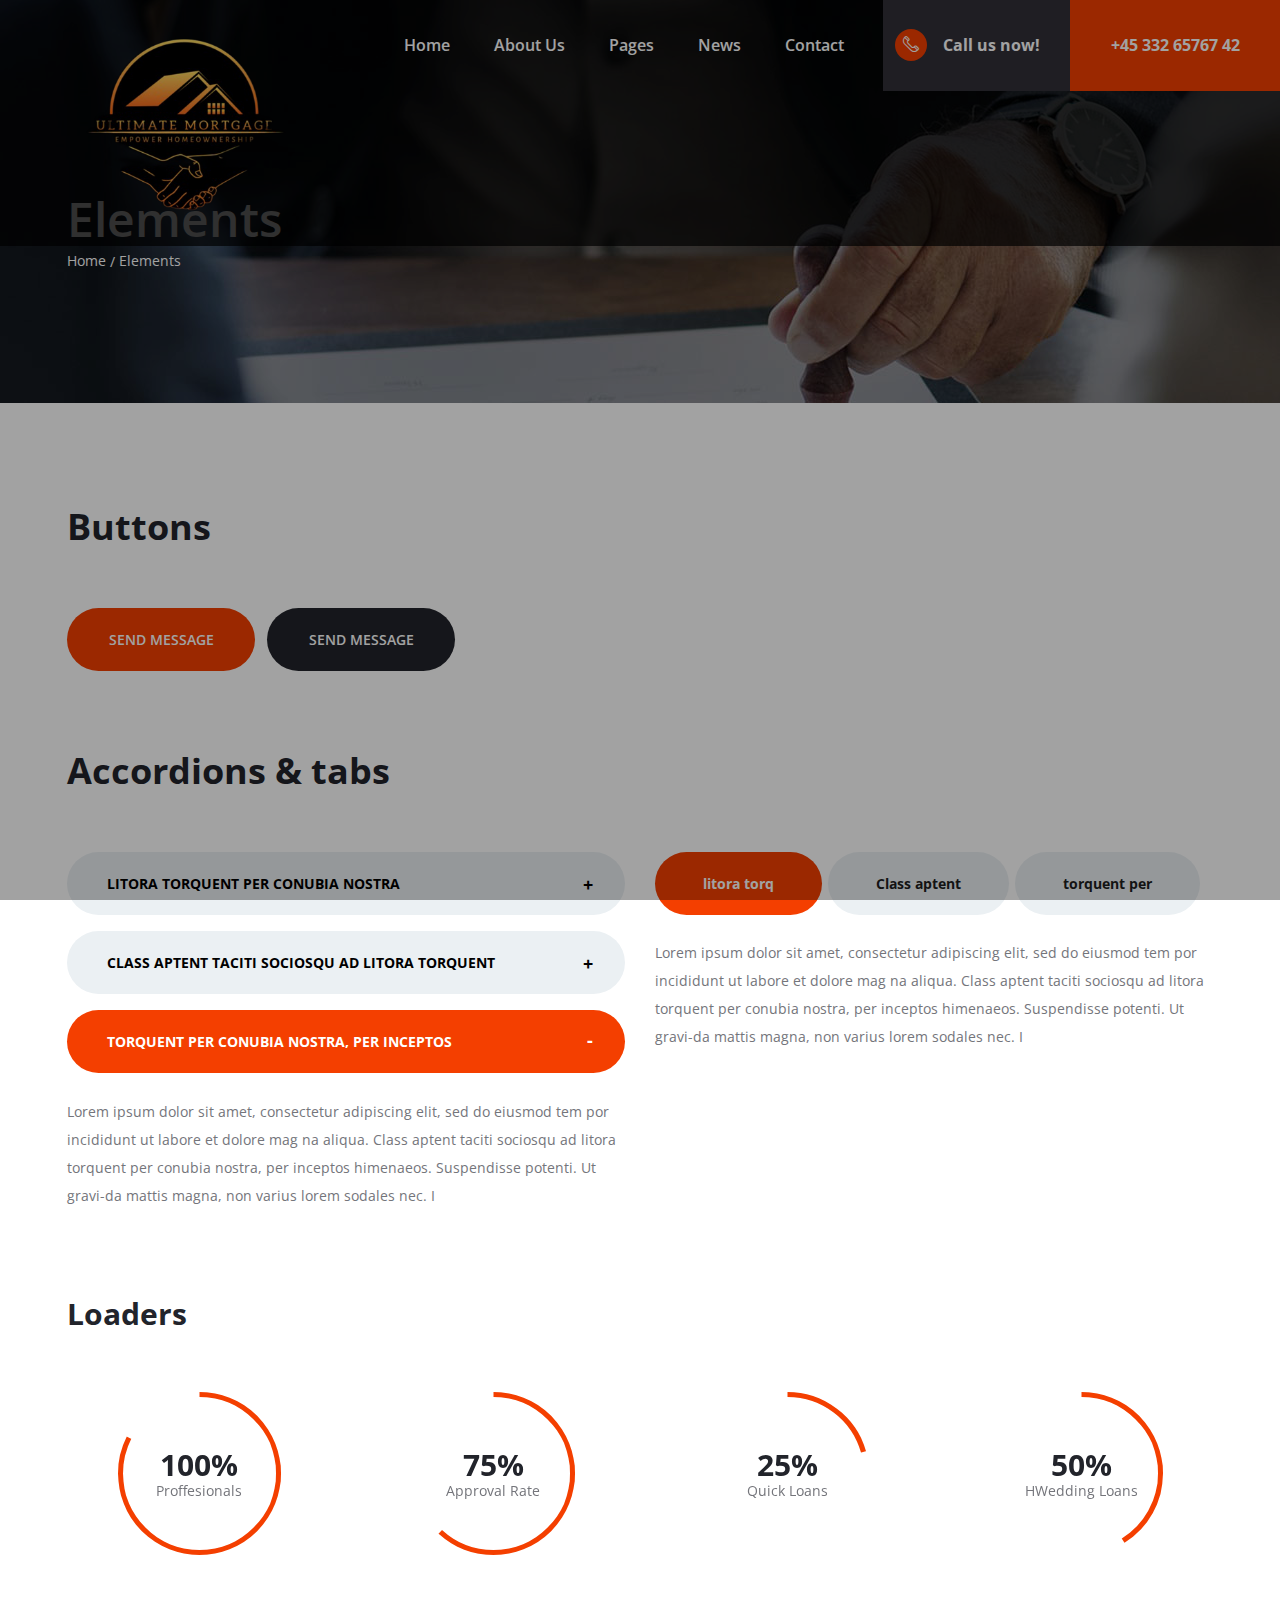
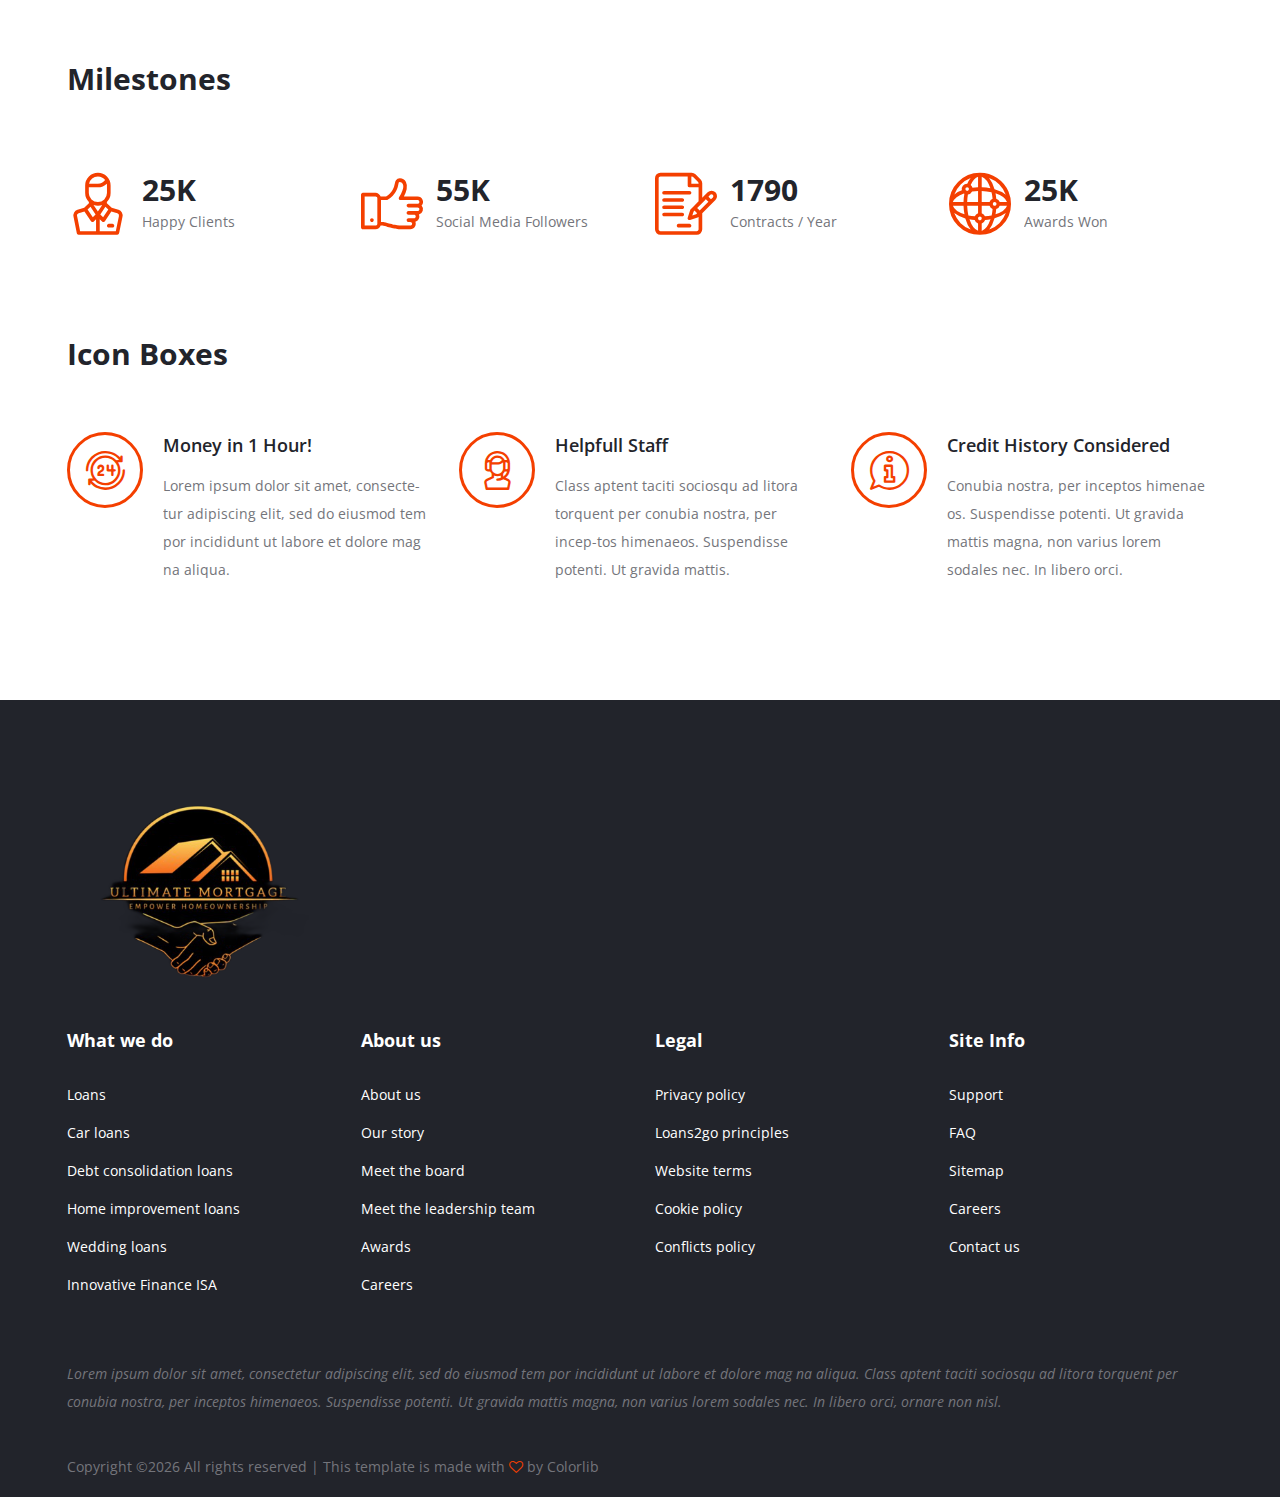
<file: elements.html>
<!DOCTYPE html>
<html lang="zxx">
<head>
	<title>LOANS2GO | Loans HTML Template</title>
	<meta charset="UTF-8">
	<meta name="description" content="loans HTML Template">
	<meta name="keywords" content="loans, html">
	<meta name="viewport" content="width=device-width, initial-scale=1.0">
	
	<!-- Favicon -->
	<link href="img/favicon.ico" rel="shortcut icon"/>

	<!-- Google font -->
	<link href="https://fonts.googleapis.com/css?family=Open+Sans:300,300i,400,400i,600,600i,700,700i,800,800i&display=swap" rel="stylesheet">
 
	<!-- Stylesheets -->
	<link rel="stylesheet" href="css/bootstrap.min.css"/>
	<link rel="stylesheet" href="css/font-awesome.min.css"/>
	<link rel="stylesheet" href="css/owl.carousel.min.css"/>
	<link rel="stylesheet" href="css/flaticon.css"/>
	<link rel="stylesheet" href="css/slicknav.min.css"/>

	<!-- Main Stylesheets -->
	<link rel="stylesheet" href="css/style.css"/>


	<!--[if lt IE 9]>
		<script src="https://oss.maxcdn.com/html5shiv/3.7.2/html5shiv.min.js"></script>
		<script src="https://oss.maxcdn.com/respond/1.4.2/respond.min.js"></script>
	<![endif]-->

</head>
<body>
	<!-- Page Preloder -->
	<div id="preloder">
		<div class="loader"></div>
	</div>

	<!-- Header Section -->
	<header class="header-section">
		<a href="index.html" class="site-logo">
			<img src="img/logo.png" alt="">
		</a>
		<nav class="header-nav">
			<ul class="main-menu">
				<li><a href="index.html">Home</a></li>
				<li><a href="about-us.html">About Us</a></li>
				<li><a href="#">Pages</a>
					<ul class="sub-menu">
						<li><a href="about-us.html">About Us</a></li>
						<li><a href="loans.html">Loans</a></li>
						<li><a href="elements.html">elements</a></li>
					</ul>
				</li>
				<li><a href="news.html">News</a></li>
				<li><a href="contact.html">Contact</a></li>
			</ul>
			<div class="header-right">
				<a href="#" class="hr-btn"><i class="flaticon-029-telephone-1"></i>Call us now! </a>
				<div class="hr-btn hr-btn-2">+45 332 65767 42</div>
			</div>
		</nav>
	</header>
	<!-- Header Section end -->

	<!-- Page top Section end -->
	<section class="page-top-section set-bg" data-setbg="img/page-top-bg/4.jpg">
		<div class="container">
			<h2>Elements</h2>
			<nav class="site-breadcrumb">
				<a class="sb-item" href="#">Home</a>
				<span class="sb-item active">Elements</span>
			</nav>
		</div>
	</section>
	<!-- Page top Section end -->

	<!-- Elements Section end -->
	<section class="elements-section spad">
		<div class="container">
			<div class="element">
				<h2 class="el-title">Buttons</h2>
				<button class="site-btn mb-2 mr-2">send message</button>
				<button class="site-btn sb-dark">send message</button>
			</div>
			<div class="element">
				<h2 class="el-title">Accordions & tabs</h2>
				<div class="row">
					<div class="col-lg-6">
						<!-- Accordions -->
						<div id="accordion" class="accordion-area">
							<div class="panel">
								<div class="panel-header" id="headingOne">
									<button class="panel-link" data-toggle="collapse" data-target="#collapse1" aria-expanded="false" aria-controls="collapse1">litora torquent per conubia nostra</button>
								</div>
								<div id="collapse1" class="collapse" aria-labelledby="headingOne" data-parent="#accordion">
									<div class="panel-body">
										<p>Lorem ipsum dolor sit amet, consectetur adipiscing elit, sed do eiusmod tem por incididunt ut labore et dolore mag na aliqua.  Class aptent taciti sociosqu ad litora torquent per conubia nostra, per inceptos himenaeos. Suspendisse potenti. Ut gravi-da mattis magna, non varius lorem sodales nec. I</p>
									</div>
								</div>
							</div>
							<div class="panel">
								<div class="panel-header" id="headingTwo">
									<button class="panel-link" data-toggle="collapse" data-target="#collapse2" aria-expanded="false" aria-controls="collapse2">Class aptent taciti sociosqu ad litora torquent </button>
								</div>
								<div id="collapse2" class="collapse" aria-labelledby="headingTwo" data-parent="#accordion">
									<div class="panel-body">
										<p>Lorem ipsum dolor sit amet, consectetur adipiscing elit, sed do eiusmod tem por incididunt ut labore et dolore mag na aliqua.  Class aptent taciti sociosqu ad litora torquent per conubia nostra, per inceptos himenaeos. Suspendisse potenti. Ut gravi-da mattis magna, non varius lorem sodales nec. I</p>
									</div>
								</div>
							</div>
							<div class="panel">
								<div class="panel-header active" id="headingThree">
									<button class="panel-link active" data-toggle="collapse" data-target="#collapse3" aria-expanded="true" aria-controls="collapse3">torquent per conubia nostra, per inceptos </button>
								</div>
								<div id="collapse3" class="collapse show" aria-labelledby="headingThree" data-parent="#accordion">
									<div class="panel-body">
										<p>Lorem ipsum dolor sit amet, consectetur adipiscing elit, sed do eiusmod tem por incididunt ut labore et dolore mag na aliqua.  Class aptent taciti sociosqu ad litora torquent per conubia nostra, per inceptos himenaeos. Suspendisse potenti. Ut gravi-da mattis magna, non varius lorem sodales nec. I</p>
									</div>
								</div>
							</div>
						</div>
					</div>
					<div class="col-lg-6">
						<!-- Tabs -->
						<div class="tab-element">
							<ul class="nav nav-tabs" id="myTab" role="tablist">
								<li class="nav-item">
									<a class="nav-link active" id="1-tab" data-toggle="tab" href="#tab-1" role="tab" aria-controls="tab-1" aria-selected="true">litora torq</a>
								</li>
								<li class="nav-item">
									<a class="nav-link" id="2-tab" data-toggle="tab" href="#tab-2" role="tab" aria-controls="tab-2" aria-selected="false">Class aptent </a>
								</li>
								<li class="nav-item">
									<a class="nav-link" id="3-tab" data-toggle="tab" href="#tab-3" role="tab" aria-controls="tab-3" aria-selected="false">torquent per</a>
								</li>
							</ul>
							<div class="tab-content" id="myTabContent">
								<!-- single tab content -->
								<div class="tab-pane fade show active" id="tab-1" role="tabpanel" aria-labelledby="tab-1">
									<p>Lorem ipsum dolor sit amet, consectetur adipiscing elit, sed do eiusmod tem por incididunt ut labore et dolore mag na aliqua.  Class aptent taciti sociosqu ad litora torquent per conubia nostra, per inceptos himenaeos. Suspendisse potenti. Ut gravi-da mattis magna, non varius lorem sodales nec. I</p>
								</div>
								<div class="tab-pane fade" id="tab-2" role="tabpanel" aria-labelledby="tab-2">
									<p>Lorem ipsum dolor sit amet, consectetur adipiscing elit, sed do eiusmod tem por incididunt ut labore et dolore mag na aliqua.  Class aptent taciti sociosqu ad litora torquent per conubia nostra, per inceptos himenaeos. Suspendisse potenti. Ut gravi-da mattis magna, non varius lorem sodales nec. I</p>
								</div>
								<div class="tab-pane fade" id="tab-3" role="tabpanel" aria-labelledby="tab-3">
									<p>Lorem ipsum dolor sit amet, consectetur adipiscing elit, sed do eiusmod tem por incididunt ut labore et dolore mag na aliqua.  Class aptent taciti sociosqu ad litora torquent per conubia nostra, per inceptos himenaeos. Suspendisse potenti. Ut gravi-da mattis magna, non varius lorem sodales nec. I</p>
								</div>
							</div>
						</div>
					</div>
				</div>
			</div>
			<div class="element">
				<h3 class="el-title">Loaders</h3>	
				<div class="row">
					<div class="col-lg-3 col-sm-6">
						<div class="circle-progress" data-cptitle="Proffesionals" data-cpid="id-1" data-cpvalue="100" data-cpcolor="#f43f00"></div>
					</div>
					<div class="col-lg-3 col-sm-6">
						<div class="circle-progress" data-cptitle="Approval Rate" data-cpid="id-2" data-cpvalue="75" data-cpcolor="#f43f00"></div>
					</div>
					<div class="col-lg-3 col-sm-6">
						<div class="circle-progress" data-cptitle="Quick Loans" data-cpid="id-3" data-cpvalue="25" data-cpcolor="#f43f00"></div>
					</div>
					<div class="col-lg-3 col-sm-6">
						<div class="circle-progress" data-cptitle="HWedding Loans" data-cpid="id-4" data-cpvalue="50" data-cpcolor="#f43f00"></div>
					</div>
				</div>
			</div>
			<div class="element">
				<h3 class="el-title">Milestones</h3>	
				<div class="row">
					<div class="col-lg-3 col-sm-6">
						<div class="milestone">
							<div class="milestone-icon">
								<i class="flaticon-004-assistance"></i>
							</div>
							<div class="milestone-text">
								<h3>25K</h3>
								<p>Happy Clients</p>
							</div>
						</div>
					</div>
					<div class="col-lg-3 col-sm-6">
						<div class="milestone">
							<div class="milestone-icon">
								<i class="flaticon-003-like"></i>
							</div>
							<div class="milestone-text">
								<h3>55K</h3>
								<p>Social Media Followers</p>
							</div>
						</div>
					</div>
					<div class="col-lg-3 col-sm-6">
						<div class="milestone">
							<div class="milestone-icon">
								<i class="flaticon-010-contract"></i>
							</div>
							<div class="milestone-text">
								<h3>1790</h3>
								<p>Contracts / Year</p>
							</div>
						</div>
					</div>
					<div class="col-lg-3 col-sm-6">
						<div class="milestone">
							<div class="milestone-icon">
								<i class="flaticon-015-worldwide-1"></i>
							</div>
							<div class="milestone-text">
								<h3>25K</h3>
								<p>Awards Won</p>
							</div>
						</div>
					</div>
				</div>
			</div>
			<div class="element">
				<h3 class="el-title">Icon Boxes</h3>	
				<div class="row">
					<div class="col-md-4">
						<div class="icon-box-item">
							<div class="ib-icon">
								<i class="flaticon-012-24-hours"></i>
							</div>
							<div class="ib-text">
								<h5>Money in 1 Hour!</h5>
								<p>Lorem ipsum dolor sit amet, consecte-tur adipiscing elit, sed do eiusmod tem por incididunt ut labore et dolore mag na aliqua. </p>
							</div>
						</div>
					</div>
					<div class="col-md-4">
						<div class="icon-box-item">
							<div class="ib-icon">
								<i class="flaticon-036-customer-service"></i>
							</div>
							<div class="ib-text">
								<h5>Helpfull Staff</h5>
								<p>Class aptent taciti sociosqu ad litora torquent per conubia nostra, per incep-tos himenaeos. Suspendisse potenti. Ut gravida mattis.</p>
							</div>
						</div>
					</div>
					<div class="col-md-4">
						<div class="icon-box-item">
							<div class="ib-icon">
								<i class="flaticon-039-info"></i>
							</div>
							<div class="ib-text">
								<h5>Credit History Considered</h5>
								<p>Conubia nostra, per inceptos himenae os. Suspendisse potenti. Ut gravida mattis magna, non varius lorem sodales nec. In libero orci.</p>
							</div>
						</div>
					</div>
				</div>
			</div>
		</div>
	</section>
	<!-- Elements Section end -->

	<!-- Footer Section -->
	<footer class="footer-section">
		<div class="container">
			<a href="index.html" class="footer-logo">
				<img src="img/logo.png" alt="">
			</a>
			<div class="row">
				<div class="col-lg-3 col-sm-6">
					<div class="footer-widget">
						<h2>What we do</h2>
						<ul>
							<li><a href="#">Loans</a></li>
							<li><a href="#">Car loans</a></li>
							<li><a href="#">Debt consolidation loans</a></li>
							<li><a href="#">Home improvement loans</a></li>
							<li><a href="#"> Wedding loans</a></li>
							<li><a href="#">Innovative Finance ISA</a></li>
						</ul>
					</div>
				</div>
				<div class="col-lg-3 col-sm-6">
					<div class="footer-widget">
						<h2>About us</h2>
						<ul>
							<li><a href="#">About us</a></li>
							<li><a href="#">Our story</a></li>
							<li><a href="#">Meet the board</a></li>
							<li><a href="#">Meet the leadership team</a></li>
							<li><a href="#">Awards</a></li>
							<li><a href="#">Careers</a></li>
						</ul>
					</div>
				</div>
				<div class="col-lg-3 col-sm-6">
					<div class="footer-widget">
						<h2>Legal</h2>
						<ul>
							<li><a href="#">Privacy policy</a></li>
							<li><a href="#">Loans2go principles</a></li>
							<li><a href="#">Website terms</a></li>
							<li><a href="#">Cookie policy</a></li>
							<li><a href="#">Conflicts policy</a></li>
						</ul>
					</div>
				</div>
				<div class="col-lg-3 col-sm-6">
					<div class="footer-widget">
						<h2>Site Info</h2>
						<ul>
							<li><a href="#">Support</a></li>
							<li><a href="#">FAQ</a></li>
							<li><a href="#">Sitemap</a></li>
							<li><a href="#">Careers</a></li>
							<li><a href="#">Contact us</a></li>
						</ul>
					</div>
				</div>
			</div>
			<p>Lorem ipsum dolor sit amet, consectetur adipiscing elit, sed do eiusmod tem por incididunt ut labore et dolore mag na aliqua.  Class aptent taciti sociosqu ad litora torquent per conubia nostra, per inceptos himenaeos. Suspendisse potenti. Ut gravida mattis magna, non varius lorem sodales nec. In libero orci, ornare non nisl.</p>
			<div class="copyright"><!-- Link back to Colorlib can't be removed. Template is licensed under CC BY 3.0. -->
Copyright &copy;<script>document.write(new Date().getFullYear());</script> All rights reserved | This template is made with <i class="fa fa-heart-o" aria-hidden="true"></i> by <a href="https://colorlib.com" target="_blank">Colorlib</a>
<!-- Link back to Colorlib can't be removed. Template is licensed under CC BY 3.0. --></div>
		</div>
	</footer>
	<!-- Footer Section end -->
	
	<!--====== Javascripts & Jquery ======-->
	<script src="js/jquery-3.2.1.min.js"></script>
	<script src="js/bootstrap.min.js"></script>
	<script src="js/jquery.slicknav.min.js"></script>
	<script src="js/owl.carousel.min.js"></script>
	<script src="js/circle-progress.min.js"></script>
	<script src="js/jquery-ui.min.js"></script>
	<script src="js/main.js"></script>

	</body>
</html>
</file>
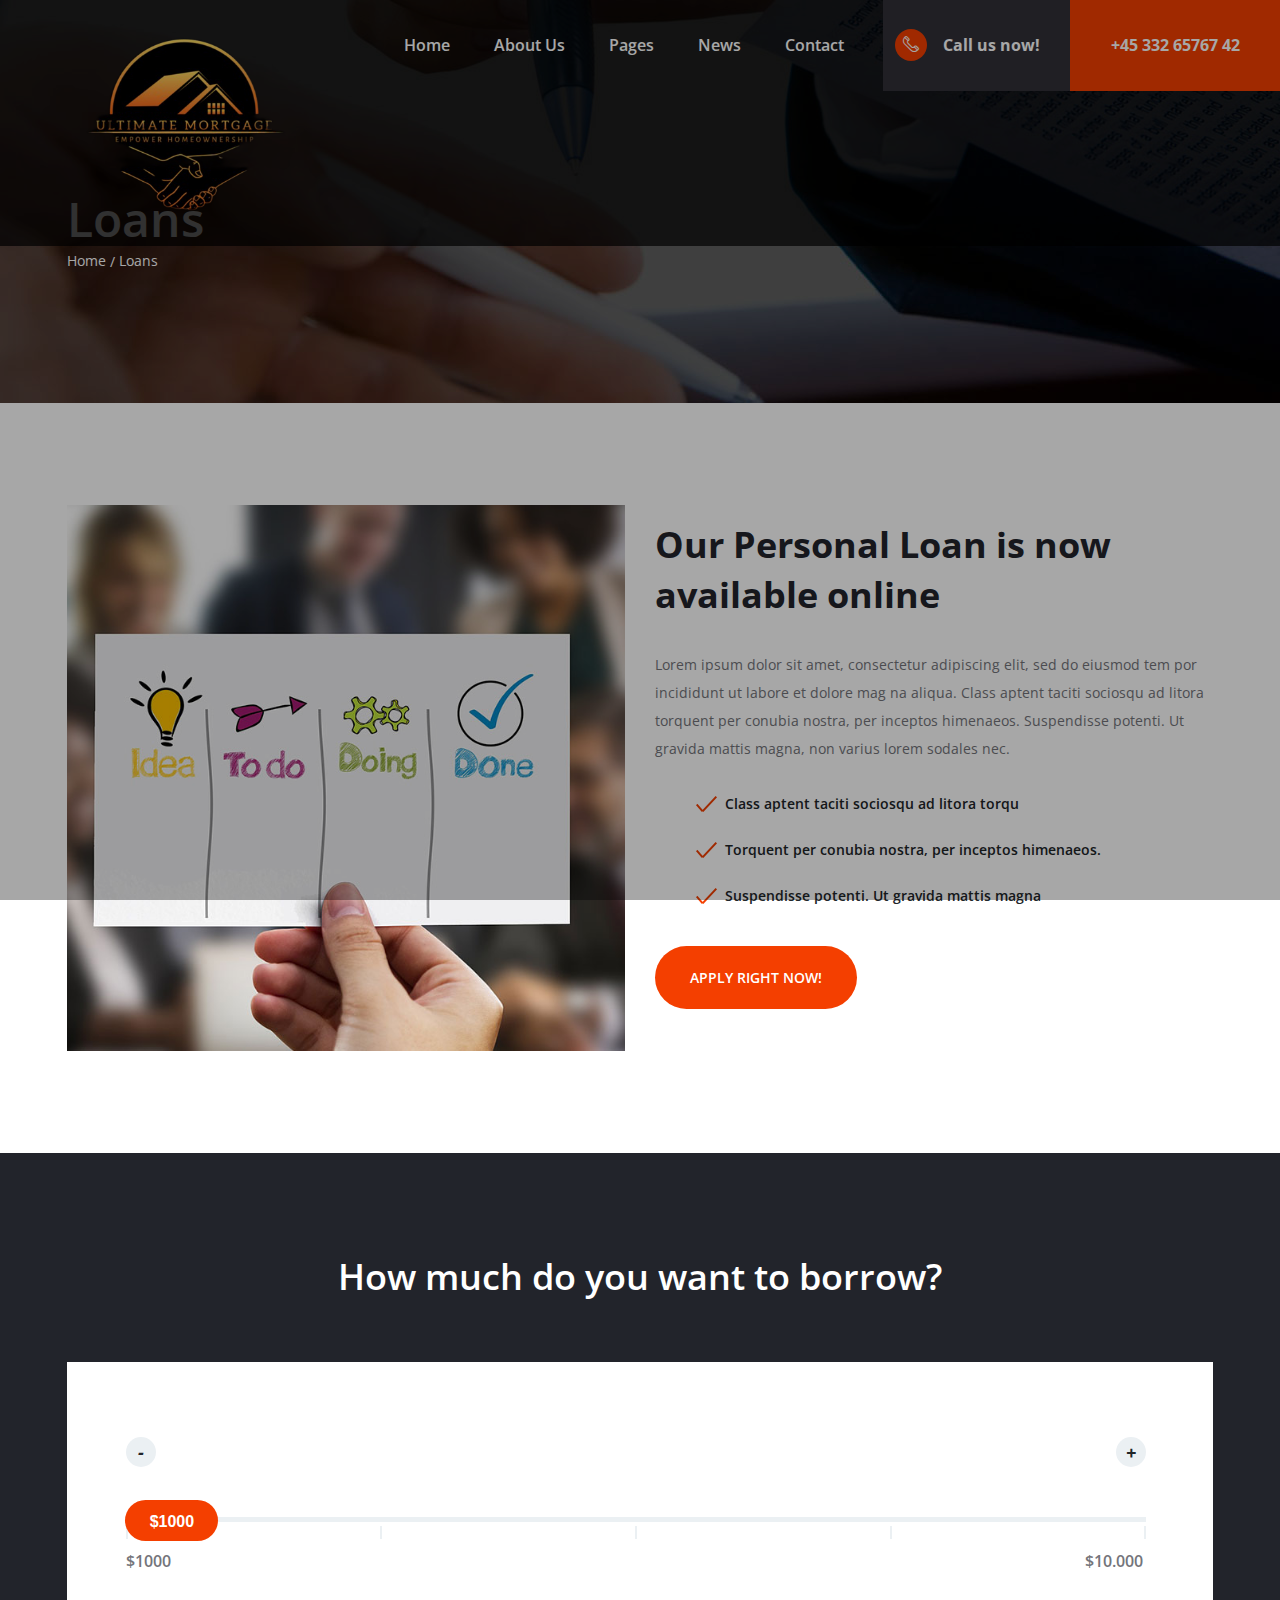
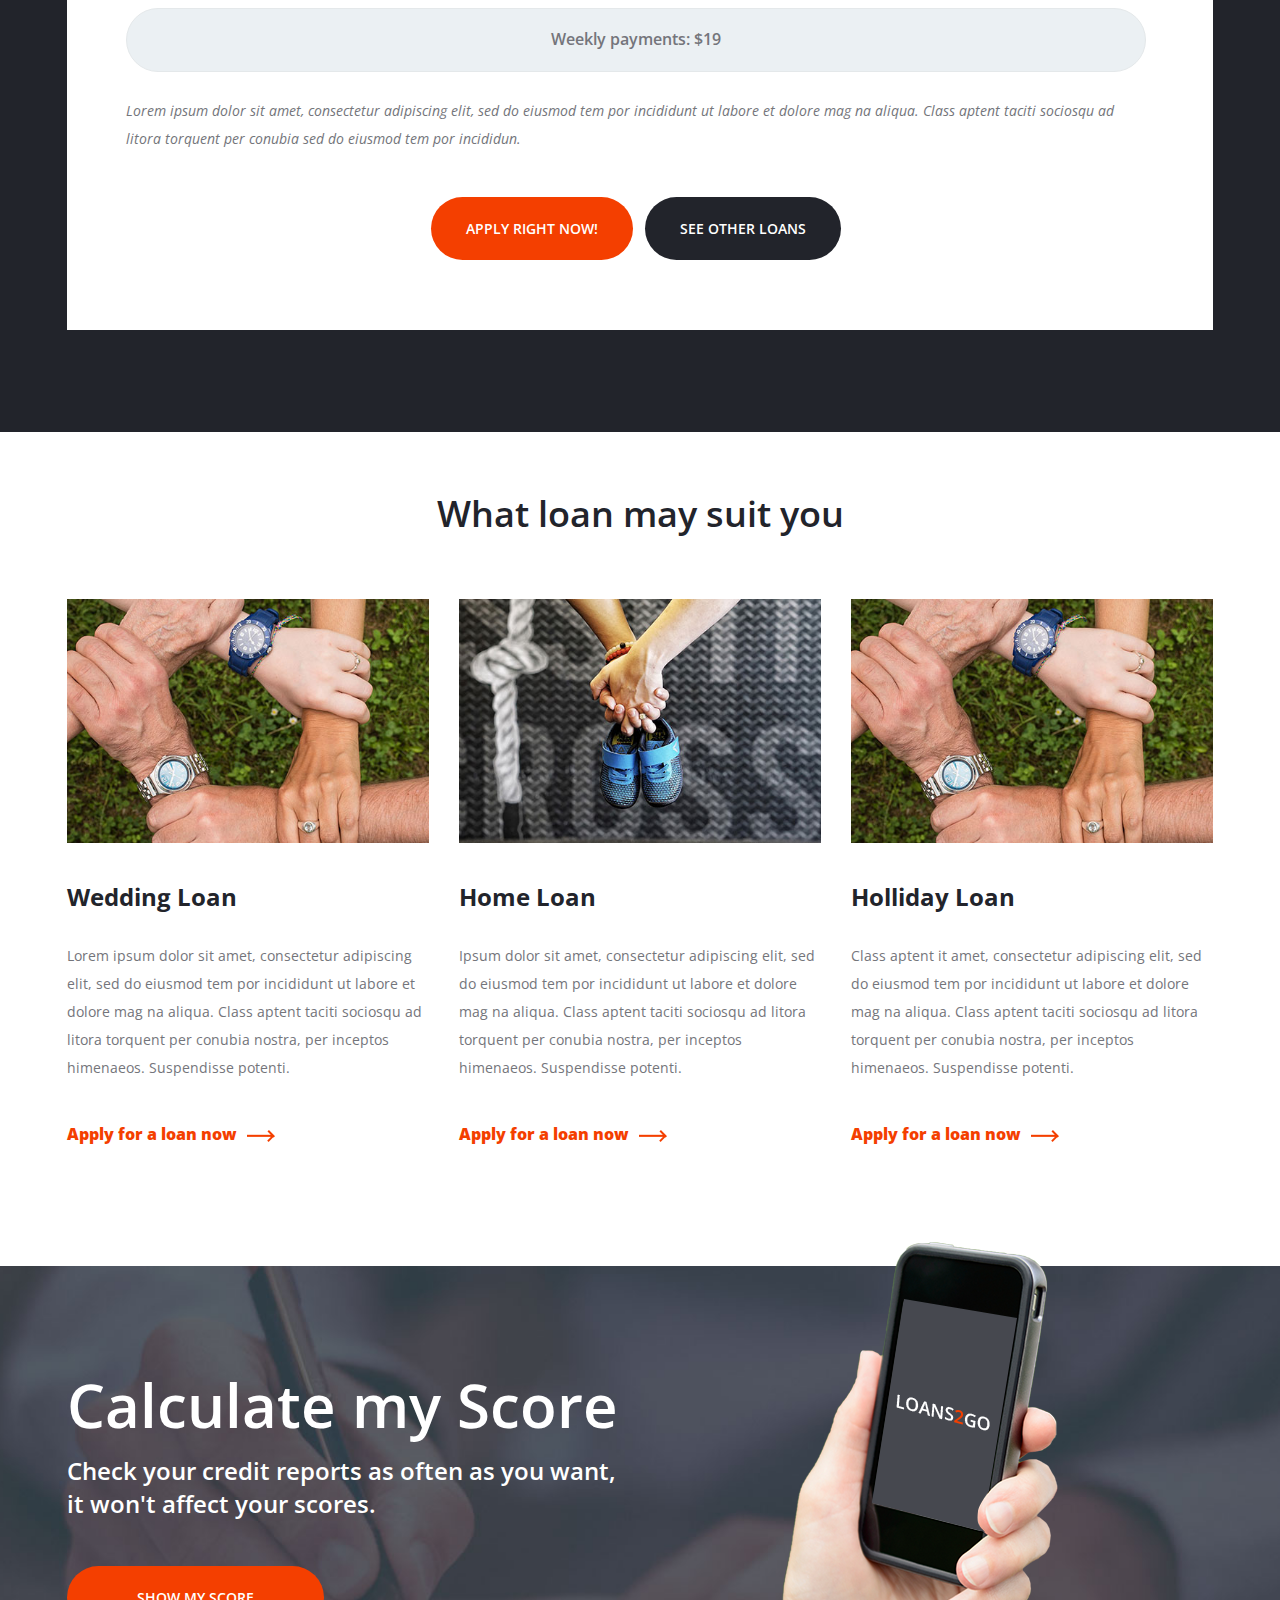
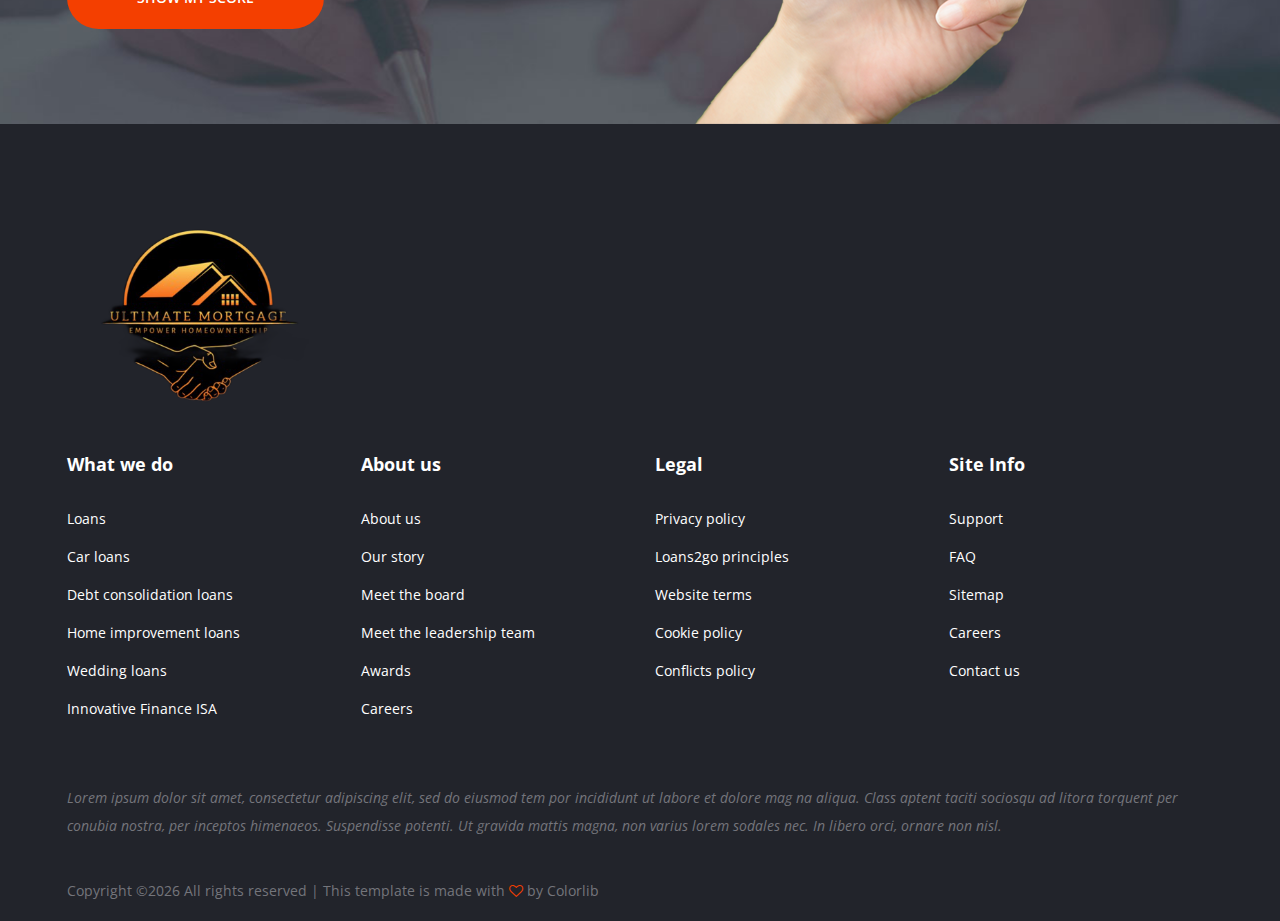
<file: loans.html>
<!DOCTYPE html>
<html lang="zxx">
<head>
	<title>LOANS2GO | Loans HTML Template</title>
	<meta charset="UTF-8">
	<meta name="description" content="loans HTML Template">
	<meta name="keywords" content="loans, html">
	<meta name="viewport" content="width=device-width, initial-scale=1.0">
	
	<!-- Favicon -->
	<link href="img/favicon.ico" rel="shortcut icon"/>

	<!-- Google font -->
	<link href="https://fonts.googleapis.com/css?family=Open+Sans:300,300i,400,400i,600,600i,700,700i,800,800i&display=swap" rel="stylesheet">
 
	<!-- Stylesheets -->
	<link rel="stylesheet" href="css/bootstrap.min.css"/>
	<link rel="stylesheet" href="css/font-awesome.min.css"/>
	<link rel="stylesheet" href="css/owl.carousel.min.css"/>
	<link rel="stylesheet" href="css/flaticon.css"/>
	<link rel="stylesheet" href="css/jquery-ui.min.css"/>
	<link rel="stylesheet" href="css/slicknav.min.css"/>

	<!-- Main Stylesheets -->
	<link rel="stylesheet" href="css/style.css"/>


	<!--[if lt IE 9]>
		<script src="https://oss.maxcdn.com/html5shiv/3.7.2/html5shiv.min.js"></script>
		<script src="https://oss.maxcdn.com/respond/1.4.2/respond.min.js"></script>
	<![endif]-->

</head>
<body>
	<!-- Page Preloder -->
	<div id="preloder">
		<div class="loader"></div>
	</div>

	<!-- Header Section -->
	<header class="header-section">
		<a href="index.html" class="site-logo">
			<img src="img/logo.png" alt="">
		</a>
		<nav class="header-nav">
			<ul class="main-menu">
				<li><a href="index.html" >Home</a></li>
				<li><a href="about-us.html">About Us</a></li>
				<li><a href="#">Pages</a>
					<ul class="sub-menu">
						<li><a href="about-us.html">About Us</a></li>
						<li><a href="loans.html">Loans</a></li>
						<li><a href="elements.html">elements</a></li>
					</ul>
				</li>
				<li><a href="news.html">News</a></li>
				<li><a href="contact.html">Contact</a></li>
			</ul>
			<div class="header-right">
				<a href="#" class="hr-btn"><i class="flaticon-029-telephone-1"></i>Call us now! </a>
				<div class="hr-btn hr-btn-2">+45 332 65767 42</div>
			</div>
		</nav>
	</header>
	<!-- Header Section end -->

	<!-- Page top Section end -->
	<section class="page-top-section set-bg" data-setbg="img/page-top-bg/2.jpg">
		<div class="container">
			<h2>Loans</h2>
			<nav class="site-breadcrumb">
				<a class="sb-item" href="#">Home</a>
				<span class="sb-item active">Loans</span>
			</nav>
		</div>
	</section>
	<!-- Page top Section end -->

	<!-- Loans Section end -->
	<section class="loans-section spad">
		<div class="container">
			<div class="row">
				<div class="col-lg-6">
					<img src="img/loans.jpg" alt="">
				</div>
				<div class="col-lg-6">
					<div class="loans-text">
						<h2>Our Personal Loan is now available online</h2>
						<p>Lorem ipsum dolor sit amet, consectetur adipiscing elit, sed do eiusmod tem por incididunt ut labore et dolore mag na aliqua.  Class aptent taciti sociosqu ad litora torquent per conubia nostra, per inceptos himenaeos. Suspendisse potenti. Ut gravida mattis magna, non varius lorem sodales nec. </p>
						<ul>
							<li>Class aptent taciti sociosqu ad litora torqu</li>
							<li>Torquent per conubia nostra, per inceptos himenaeos.  </li>
							<li>Suspendisse potenti. Ut gravida mattis magna</li>
						</ul>
						<a href="#" class="site-btn">apply right now!</a>
					</div>
				</div>
			</div>
		</div>
	</section>
	<!-- Loans Section end -->

	<!-- Loans calculator Section  -->
	<section class="loans-calculator-section spad">
		<div class="container">
			<div class="text-center text-white mb-5 pb-3">
				<h2>How much do you want to borrow?</h2>
			</div>
			<div class="loans-calculator">
				<div id="lc-dec" class="lc-control-btn">-</div>
				<div id="lc-inc" class="lc-control-btn ici">+</div>
				<div class="slider-input-warp">
					<div id="slider-range-max" class="slider">
						<div class="ui-slider-handle"><span id="loan-value">$1000</span></div>
					</div>
				</div>
				<div class="calculator-scale">
					<span></span>
					<span></span>
					<span></span>
					<span></span>
					<span></span>
				</div>
				<div class="lone-values">
					<div class="lone-value">$1000</div>
					<div class="lone-value lv-step">$10.000</div>
				</div>
				<div class="ls-result">Weekly payments: <span id="lone-emi">$19</span></div>
				<p>Lorem ipsum dolor sit amet, consectetur adipiscing elit, sed do eiusmod tem por incididunt ut labore et dolore mag na aliqua.  Class aptent taciti sociosqu ad litora torquent per conubia sed do eiusmod tem por incididun.</p>
				<div class="text-center">
					<a href="#" class="site-btn mr-0 mr-sm-2 mt-4">apply right now!</a>
					<a href="#" class="site-btn sb-dark mt-4">see other loans</a>
				</div>
			</div>
		</div>
	</section>
	<!-- Loans calculator Section end -->

	<!-- Services Section -->
	<section class="services-section">
		<div class="container">
			<div class="text-center mb-5 pb-3">
				<h2>What loan may suit you</h2>
			</div>
			<div class="row">
				<div class="col-md-4">
					<div class="service-item">
						<img src="img/loans/1.jpg" alt="">
						<h4>Wedding Loan</h4>
						<p>Lorem ipsum dolor sit amet, consectetur adipiscing elit, sed do eiusmod tem por incididunt ut labore et dolore mag na aliqua.  Class aptent taciti sociosqu ad litora torquent per conubia nostra, per inceptos himenaeos. Suspendisse potenti. </p>
						<a href="#" class="readmore">Apply for a loan now <img src="img/arrow.png" alt=""></a>
					</div>
				</div>
				<div class="col-md-4">
					<div class="service-item">
						<img src="img/loans/2.jpg" alt="">
						<h4>Home Loan</h4>
						<p>Ipsum dolor sit amet, consectetur adipiscing elit, sed do eiusmod tem por incididunt ut labore et dolore mag na aliqua.  Class aptent taciti sociosqu ad litora torquent per conubia nostra, per inceptos himenaeos. Suspendisse potenti. </p>
						<a href="#" class="readmore">Apply for a loan now <img src="img/arrow.png" alt=""></a>
					</div>
				</div>
				<div class="col-md-4">
					<div class="service-item">
						<img src="img/loans/1.jpg" alt="">
						<h4>Holliday Loan</h4>
						<p> Class aptent it amet, consectetur adipiscing elit, sed do eiusmod tem por incididunt ut labore et dolore mag na aliqua.  Class aptent taciti sociosqu ad litora torquent per conubia nostra, per inceptos himenaeos. Suspendisse potenti.</p>
						<a href="#" class="readmore">Apply for a loan now <img src="img/arrow.png" alt=""></a>
					</div>
				</div>
			</div>
		</div>
	</section>
	<!-- Services Section end -->

	<!-- Score Section end -->
	<section class="score-section text-white set-bg" data-setbg="img/score-bg.jpg">
		<div class="container">
			<div class="row">
				<div class="col-xl-6 col-lg-8">
					<h2>Calculate my Score</h2>
					<h4>Check your credit reports as often as you want, it won't affect your scores.</h4>
					<a href="#" class="site-btn sb-big">show my score</a>
				</div>
			</div>
			<img src="img/hand.png" alt="" class="hand-img">
		</div>
	</section>
	<!-- Score Section end -->

	<!-- Footer Section -->
	<footer class="footer-section">
		<div class="container">
			<a href="index.html" class="footer-logo">
				<img src="img/logo.png" alt="">
			</a>
			<div class="row">
				<div class="col-lg-3 col-sm-6">
					<div class="footer-widget">
						<h2>What we do</h2>
						<ul>
							<li><a href="#">Loans</a></li>
							<li><a href="#">Car loans</a></li>
							<li><a href="#">Debt consolidation loans</a></li>
							<li><a href="#">Home improvement loans</a></li>
							<li><a href="#"> Wedding loans</a></li>
							<li><a href="#">Innovative Finance ISA</a></li>
						</ul>
					</div>
				</div>
				<div class="col-lg-3 col-sm-6">
					<div class="footer-widget">
						<h2>About us</h2>
						<ul>
							<li><a href="#">About us</a></li>
							<li><a href="#">Our story</a></li>
							<li><a href="#">Meet the board</a></li>
							<li><a href="#">Meet the leadership team</a></li>
							<li><a href="#">Awards</a></li>
							<li><a href="#">Careers</a></li>
						</ul>
					</div>
				</div>
				<div class="col-lg-3 col-sm-6">
					<div class="footer-widget">
						<h2>Legal</h2>
						<ul>
							<li><a href="#">Privacy policy</a></li>
							<li><a href="#">Loans2go principles</a></li>
							<li><a href="#">Website terms</a></li>
							<li><a href="#">Cookie policy</a></li>
							<li><a href="#">Conflicts policy</a></li>
						</ul>
					</div>
				</div>
				<div class="col-lg-3 col-sm-6">
					<div class="footer-widget">
						<h2>Site Info</h2>
						<ul>
							<li><a href="#">Support</a></li>
							<li><a href="#">FAQ</a></li>
							<li><a href="#">Sitemap</a></li>
							<li><a href="#">Careers</a></li>
							<li><a href="#">Contact us</a></li>
						</ul>
					</div>
				</div>
			</div>
			<p>Lorem ipsum dolor sit amet, consectetur adipiscing elit, sed do eiusmod tem por incididunt ut labore et dolore mag na aliqua.  Class aptent taciti sociosqu ad litora torquent per conubia nostra, per inceptos himenaeos. Suspendisse potenti. Ut gravida mattis magna, non varius lorem sodales nec. In libero orci, ornare non nisl.</p>
			<div class="copyright"><!-- Link back to Colorlib can't be removed. Template is licensed under CC BY 3.0. -->
Copyright &copy;<script>document.write(new Date().getFullYear());</script> All rights reserved | This template is made with <i class="fa fa-heart-o" aria-hidden="true"></i> by <a href="https://colorlib.com" target="_blank">Colorlib</a>
<!-- Link back to Colorlib can't be removed. Template is licensed under CC BY 3.0. --></div>
		</div>
	</footer>
	<!-- Footer Section end -->
	
	<!--====== Javascripts & Jquery ======-->
	<script src="js/jquery-3.2.1.min.js"></script>
	<script src="js/bootstrap.min.js"></script>
	<script src="js/jquery.slicknav.min.js"></script>
	<script src="js/owl.carousel.min.js"></script>
	<script src="js/jquery-ui.min.js"></script>
	<script src="js/main.js"></script>

	</body>
</html>
</file>
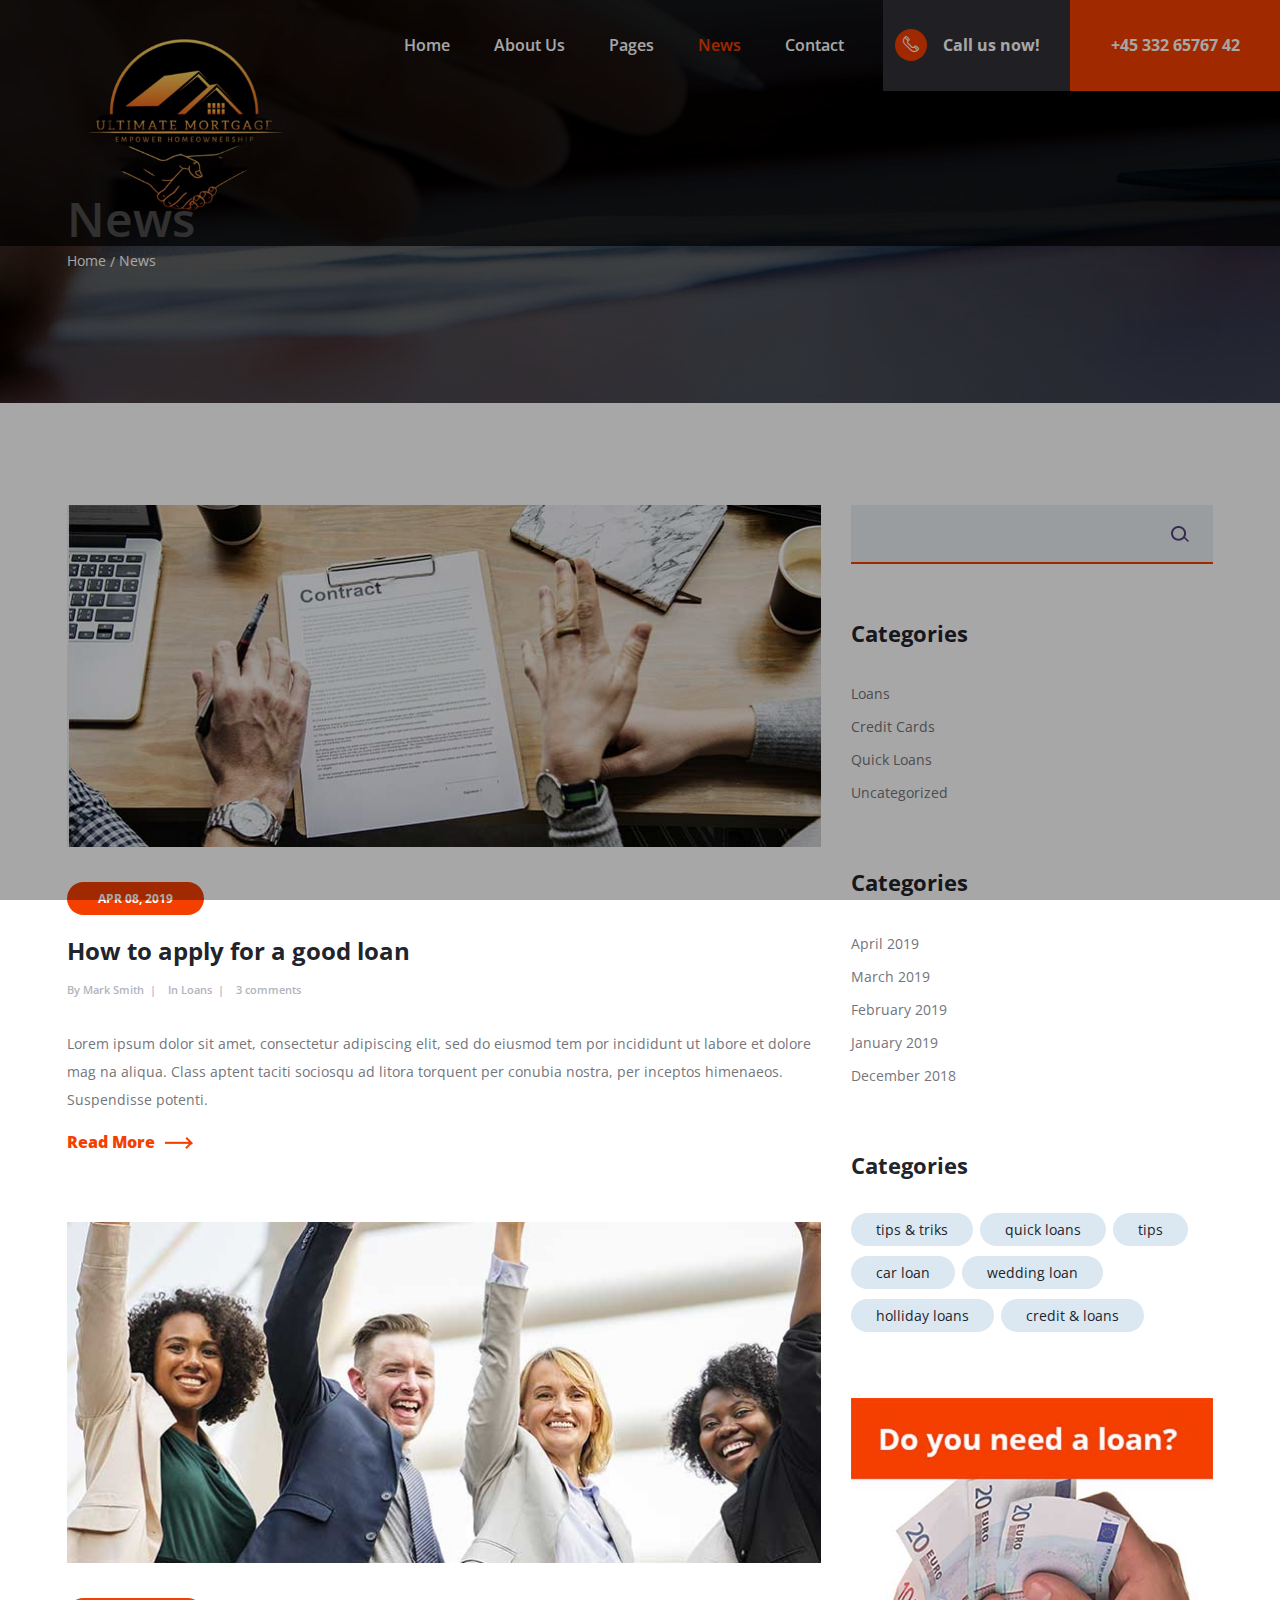
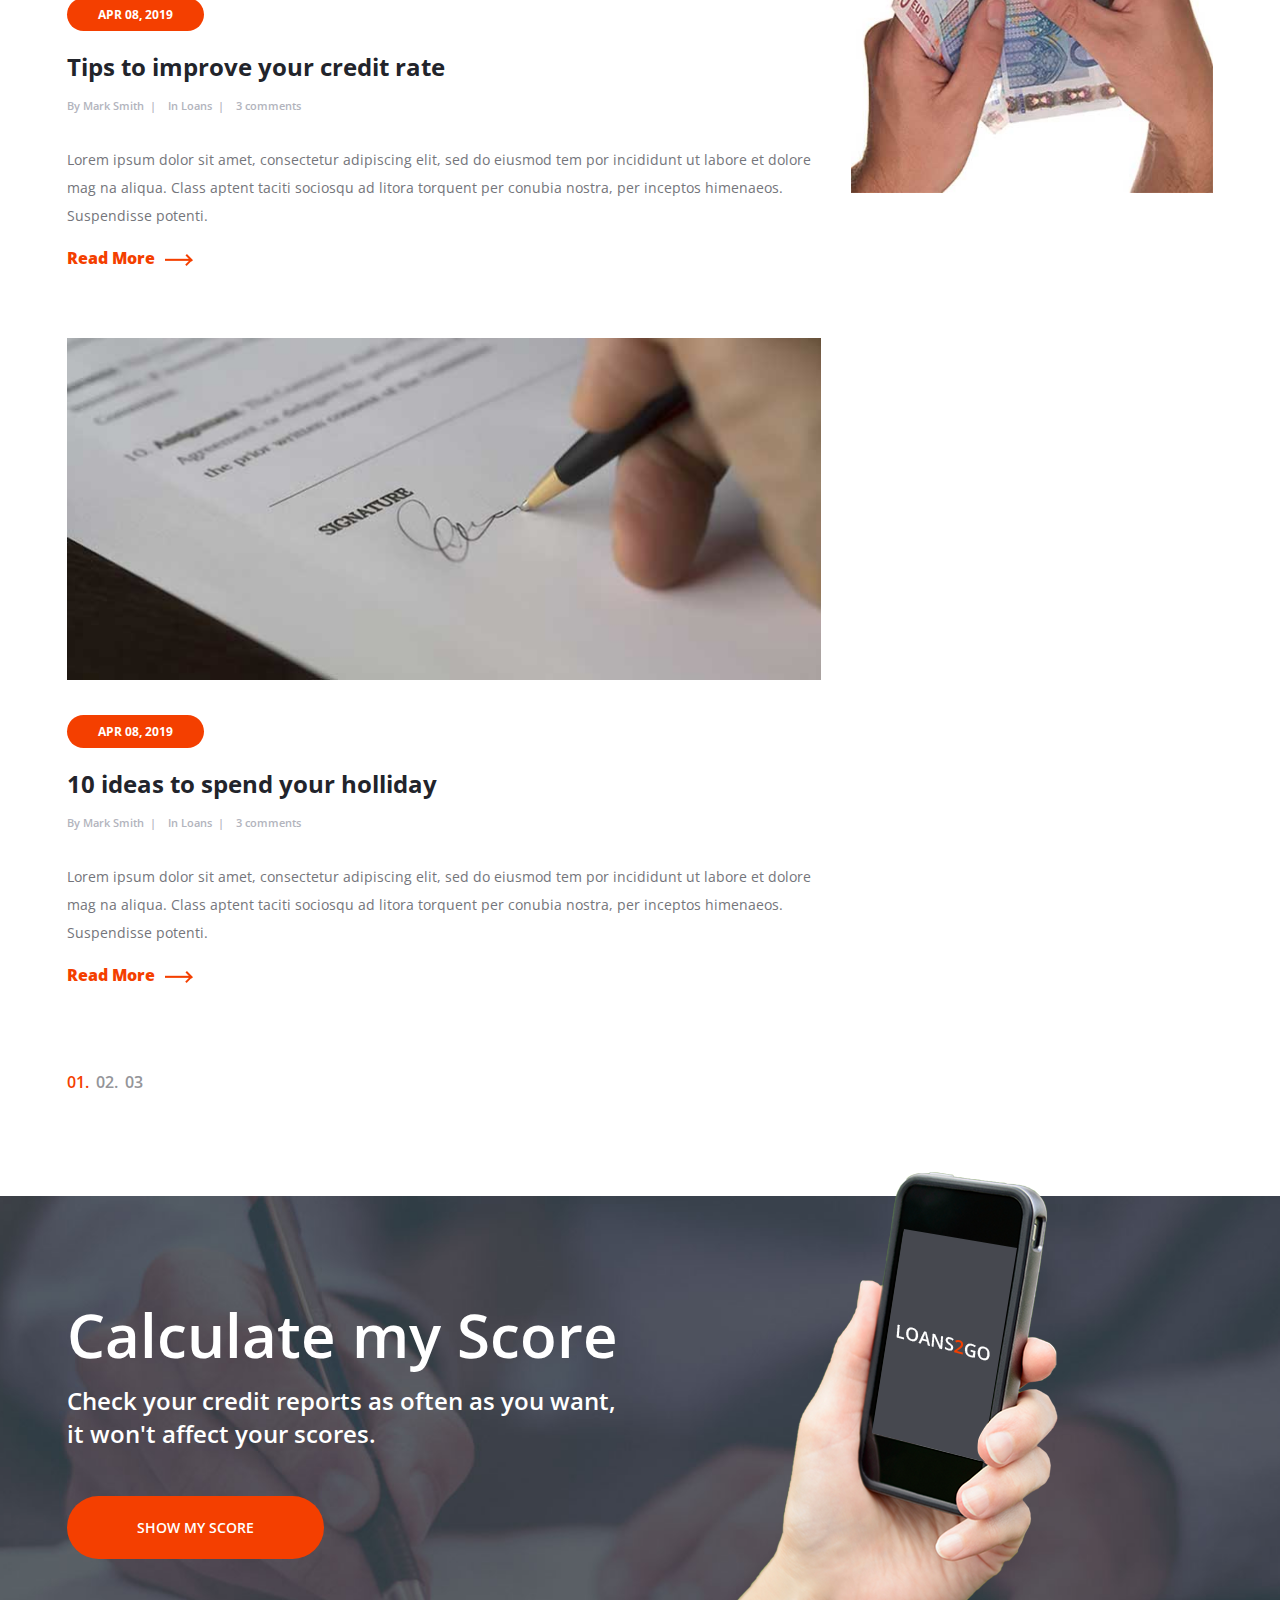
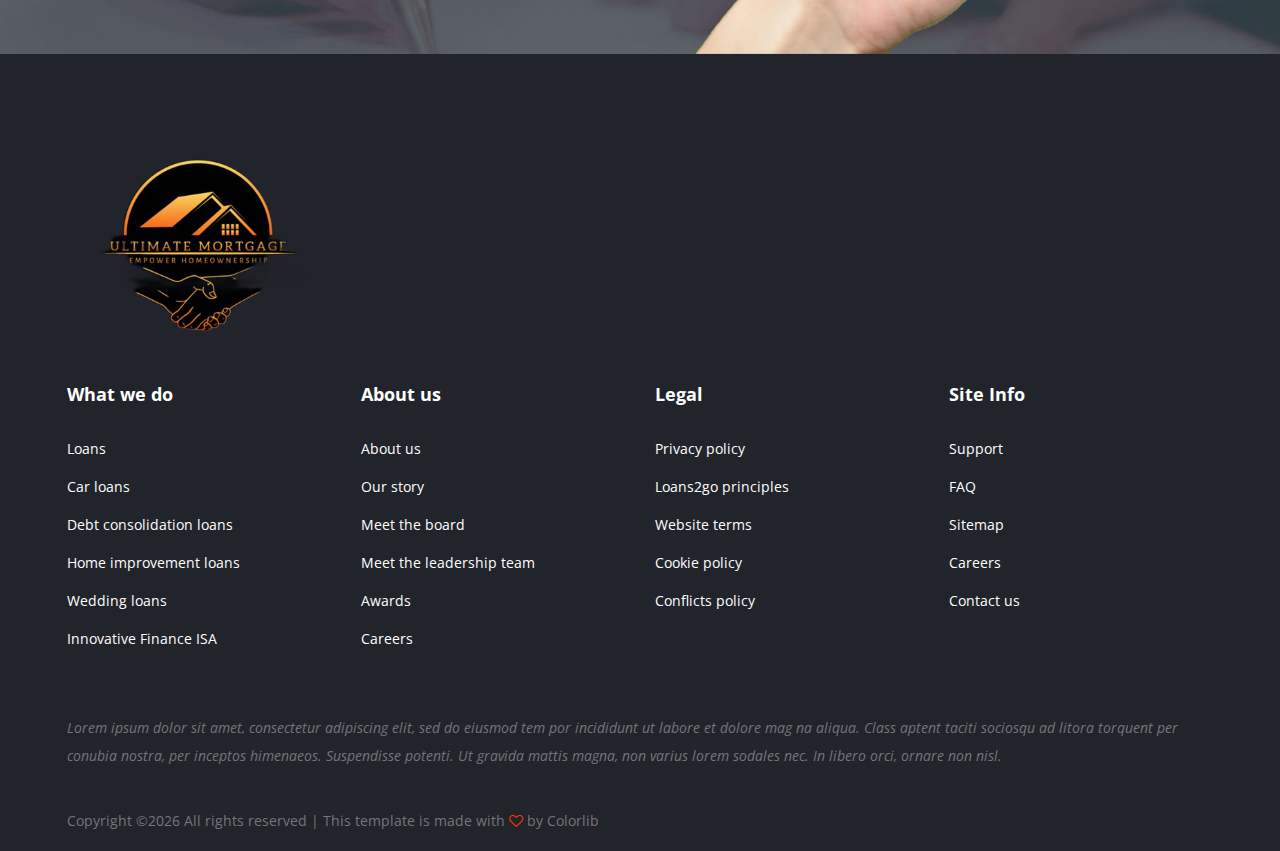
<file: news.html>
<!DOCTYPE html>
<html lang="zxx">
<head>
	<title>LOANS2GO | Loans HTML Template</title>
	<meta charset="UTF-8">
	<meta name="description" content="loans HTML Template">
	<meta name="keywords" content="loans, html">
	<meta name="viewport" content="width=device-width, initial-scale=1.0">
	
	<!-- Favicon -->
	<link href="img/favicon.ico" rel="shortcut icon"/>

	<!-- Google font -->
	<link href="https://fonts.googleapis.com/css?family=Open+Sans:300,300i,400,400i,600,600i,700,700i,800,800i&display=swap" rel="stylesheet">
 
	<!-- Stylesheets -->
	<link rel="stylesheet" href="css/bootstrap.min.css"/>
	<link rel="stylesheet" href="css/font-awesome.min.css"/>
	<link rel="stylesheet" href="css/owl.carousel.min.css"/>
	<link rel="stylesheet" href="css/flaticon.css"/>
	<link rel="stylesheet" href="css/slicknav.min.css"/>

	<!-- Main Stylesheets -->
	<link rel="stylesheet" href="css/style.css"/>


	<!--[if lt IE 9]>
		<script src="https://oss.maxcdn.com/html5shiv/3.7.2/html5shiv.min.js"></script>
		<script src="https://oss.maxcdn.com/respond/1.4.2/respond.min.js"></script>
	<![endif]-->

</head>
<body>
	<!-- Page Preloder -->
	<div id="preloder">
		<div class="loader"></div>
	</div>

	<!-- Header Section -->
	<header class="header-section">
		<a href="index.html" class="site-logo">
			<img src="img/logo.png" alt="">
		</a>
		<nav class="header-nav">
			<ul class="main-menu">
				<li><a href="index.html">Home</a></li>
				<li><a href="about-us.html">About Us</a></li>
				<li><a href="#">Pages</a>
					<ul class="sub-menu">
						<li><a href="about-us.html">About Us</a></li>
						<li><a href="loans.html">Loans</a></li>
						<li><a href="elements.html">elements</a></li>
					</ul>
				</li>
				<li><a href="news.html" class="active">News</a></li>
				<li><a href="contact.html">Contact</a></li>
			</ul>
			<div class="header-right">
				<a href="#" class="hr-btn"><i class="flaticon-029-telephone-1"></i>Call us now! </a>
				<div class="hr-btn hr-btn-2">+45 332 65767 42</div>
			</div>
		</nav>
	</header>
	<!-- Header Section end -->

	<!-- Page top Section end -->
	<section class="page-top-section set-bg" data-setbg="img/page-top-bg/3.jpg">
		<div class="container">
			<h2>News</h2>
			<nav class="site-breadcrumb">
				<a class="sb-item" href="#">Home</a>
				<span class="sb-item active">News</span>
			</nav>
		</div>
	</section>
	<!-- Page top Section end -->

	<!-- Blog Section end -->
	<section class="blog-section spad">
		<div class="container">
			<div class="row">
				<div class="col-lg-8">
					<div class="blog-post">
						<img src="img/news/1.jpg" alt="">
						<div class="blog-date">Apr 08, 2019</div>
						<h2 class="blog-title">How to apply for a good loan</h2>
						<div class="blog-metas">
							<div class="blog-meta">By Mark Smith </div>
							<div class="blog-meta">In Loans</div>
							<div class="blog-meta"> 3 comments</div>      
						</div>
						<p>Lorem ipsum dolor sit amet, consectetur adipiscing elit, sed do eiusmod tem por incididunt ut labore et dolore mag na aliqua.  Class aptent taciti sociosqu ad litora torquent per conubia nostra, per inceptos himenaeos. Suspendisse potenti.</p>
						<a href="#" class="readmore">Read More <img src="img/arrow.png" alt=""></a>
					</div>
					<div class="blog-post">
						<img src="img/news/2.jpg" alt="">
						<div class="blog-date">Apr 08, 2019</div>
						<h2 class="blog-title">Tips to improve your credit rate</h2>
						<div class="blog-metas">
							<div class="blog-meta">By Mark Smith </div>
							<div class="blog-meta">In Loans</div>
							<div class="blog-meta"> 3 comments</div>      
						</div>
						<p>Lorem ipsum dolor sit amet, consectetur adipiscing elit, sed do eiusmod tem por incididunt ut labore et dolore mag na aliqua.  Class aptent taciti sociosqu ad litora torquent per conubia nostra, per inceptos himenaeos. Suspendisse potenti.</p>
						<a href="#" class="readmore">Read More <img src="img/arrow.png" alt=""></a>
					</div>
					<div class="blog-post">
						<img src="img/news/3.jpg" alt="">
						<div class="blog-date">Apr 08, 2019</div>
						<h2 class="blog-title">10 ideas to spend your holliday </h2>
						<div class="blog-metas">
							<div class="blog-meta">By Mark Smith </div>
							<div class="blog-meta">In Loans</div>
							<div class="blog-meta"> 3 comments</div>      
						</div>
						<p>Lorem ipsum dolor sit amet, consectetur adipiscing elit, sed do eiusmod tem por incididunt ut labore et dolore mag na aliqua.  Class aptent taciti sociosqu ad litora torquent per conubia nostra, per inceptos himenaeos. Suspendisse potenti.</p>
						<a href="#" class="readmore">Read More <img src="img/arrow.png" alt=""></a>
					</div>
					<div class="site-pagination">
						<a href="#" class="active">01.</a>
						<a href="#">02.</a>
						<a href="#">03</a>
					</div>
				</div>
				<div class="col-lg-4 col-md-6 sidebar">
					<div class="sb-widget">
						<form class="search-form">
							<input type="text" placeholder="">
							<button><img src="img/search-icon.png" alt=""></button>
						</form>
					</div>
					<div class="sb-widget">
						<h2 class="sb-title">Categories</h2>
						<ul>
							<li><a href="#">Loans</a></li>
							<li><a href="#">Credit Cards</a></li>
							<li><a href="#">Quick Loans</a></li>
							<li><a href="#">Uncategorized</a></li>
						</ul>
					</div>
					<div class="sb-widget">
						<h2 class="sb-title">Categories</h2>
						<ul>
							<li><a href="#">April 2019</a></li>
							<li><a href="#">March 2019</a></li>
							<li><a href="#">February 2019</a></li>
							<li><a href="#">January 2019</a></li>
							<li><a href="#">December 2018</a></li>
						</ul>
					</div>
					<div class="sb-widget">
						<h2 class="sb-title">Categories</h2>
						<div class="tags">
							<a href="#">tips & triks</a>
							<a href="#">quick loans</a>
							<a href="#">tips</a>
							<a href="#">car loan</a>
							<a href="#">wedding loan</a>
							<a href="#">holliday loans</a>
							<a href="#">credit & loans</a>
						</div>
					</div>
					<div class="sb-widget">
						<a href="#" class="add">
							<img src="img/add.jpg" alt="">
						</a>
					</div>
				</div>
			</div>
		</div>
	</section>
	<!-- Blog Section end -->

	<!-- Score Section end -->
	<section class="score-section text-white set-bg" data-setbg="img/score-bg.jpg">
		<div class="container">
			<div class="row">
				<div class="col-xl-6 col-lg-8">
					<h2>Calculate my Score</h2>
					<h4>Check your credit reports as often as you want, it won't affect your scores.</h4>
					<a href="#" class="site-btn sb-big">show my score</a>
				</div>
			</div>
			<img src="img/hand.png" alt="" class="hand-img">
		</div>
	</section>
	<!-- Score Section end -->

	<!-- Footer Section -->
	<footer class="footer-section">
		<div class="container">
			<a href="index.html" class="footer-logo">
				<img src="img/logo.png" alt="">
			</a>
			<div class="row">
				<div class="col-lg-3 col-sm-6">
					<div class="footer-widget">
						<h2>What we do</h2>
						<ul>
							<li><a href="#">Loans</a></li>
							<li><a href="#">Car loans</a></li>
							<li><a href="#">Debt consolidation loans</a></li>
							<li><a href="#">Home improvement loans</a></li>
							<li><a href="#"> Wedding loans</a></li>
							<li><a href="#">Innovative Finance ISA</a></li>
						</ul>
					</div>
				</div>
				<div class="col-lg-3 col-sm-6">
					<div class="footer-widget">
						<h2>About us</h2>
						<ul>
							<li><a href="#">About us</a></li>
							<li><a href="#">Our story</a></li>
							<li><a href="#">Meet the board</a></li>
							<li><a href="#">Meet the leadership team</a></li>
							<li><a href="#">Awards</a></li>
							<li><a href="#">Careers</a></li>
						</ul>
					</div>
				</div>
				<div class="col-lg-3 col-sm-6">
					<div class="footer-widget">
						<h2>Legal</h2>
						<ul>
							<li><a href="#">Privacy policy</a></li>
							<li><a href="#">Loans2go principles</a></li>
							<li><a href="#">Website terms</a></li>
							<li><a href="#">Cookie policy</a></li>
							<li><a href="#">Conflicts policy</a></li>
						</ul>
					</div>
				</div>
				<div class="col-lg-3 col-sm-6">
					<div class="footer-widget">
						<h2>Site Info</h2>
						<ul>
							<li><a href="#">Support</a></li>
							<li><a href="#">FAQ</a></li>
							<li><a href="#">Sitemap</a></li>
							<li><a href="#">Careers</a></li>
							<li><a href="#">Contact us</a></li>
						</ul>
					</div>
				</div>
			</div>
			<p>Lorem ipsum dolor sit amet, consectetur adipiscing elit, sed do eiusmod tem por incididunt ut labore et dolore mag na aliqua.  Class aptent taciti sociosqu ad litora torquent per conubia nostra, per inceptos himenaeos. Suspendisse potenti. Ut gravida mattis magna, non varius lorem sodales nec. In libero orci, ornare non nisl.</p>
			<div class="copyright"><!-- Link back to Colorlib can't be removed. Template is licensed under CC BY 3.0. -->
Copyright &copy;<script>document.write(new Date().getFullYear());</script> All rights reserved | This template is made with <i class="fa fa-heart-o" aria-hidden="true"></i> by <a href="https://colorlib.com" target="_blank">Colorlib</a>
<!-- Link back to Colorlib can't be removed. Template is licensed under CC BY 3.0. --></div>
		</div>
	</footer>
	<!-- Footer Section end -->
	
	<!--====== Javascripts & Jquery ======-->
	<script src="js/jquery-3.2.1.min.js"></script>
	<script src="js/bootstrap.min.js"></script>
	<script src="js/jquery.slicknav.min.js"></script>
	<script src="js/owl.carousel.min.js"></script>
	<script src="js/jquery-ui.min.js"></script>
	<script src="js/main.js"></script>

	

	</body>
</html>
</file>
<file: css/flaticon.css>
/*
  	Flaticon icon font: Flaticon
  	Creation date: 09/01/2018 08:14
  	*/

@font-face {
  font-family: "Flaticon";
  src: url("../icon-fonts/Flaticon.eot");
  src: url("../icon-fonts/Flaticon.eot?#iefix") format("embedded-opentype"),
       url("../icon-fonts/Flaticon.woff") format("woff"),
       url("../icon-fonts/Flaticon.ttf") format("truetype"),
       url("../icon-fonts/Flaticon.svg#Flaticon") format("svg");
  font-weight: normal;
  font-style: normal;
}

@media screen and (-webkit-min-device-pixel-ratio:0) {
  @font-face {
    font-family: "Flaticon";
    src: url("../icon-fonts/Flaticon.svg#Flaticon") format("svg");
  }
}

[class^="flaticon-"]:before, [class*=" flaticon-"]:before,
[class^="flaticon-"]:after, [class*=" flaticon-"]:after {   
  font-family: Flaticon;
  font-style: normal;
}

.flaticon-001-headset:before { content: "\f100"; }
.flaticon-002-woman:before { content: "\f101"; }
.flaticon-003-like:before { content: "\f102"; }
.flaticon-004-assistance:before { content: "\f103"; }
.flaticon-005-megaphone:before { content: "\f104"; }
.flaticon-006-smartphone-2:before { content: "\f105"; }
.flaticon-007-house:before { content: "\f106"; }
.flaticon-008-id-card:before { content: "\f107"; }
.flaticon-009-fax:before { content: "\f108"; }
.flaticon-010-contract:before { content: "\f109"; }
.flaticon-011-smartphone-1:before { content: "\f10a"; }
.flaticon-012-24-hours:before { content: "\f10b"; }
.flaticon-013-mail:before { content: "\f10c"; }
.flaticon-014-agenda-1:before { content: "\f10d"; }
.flaticon-015-worldwide-1:before { content: "\f10e"; }
.flaticon-016-smartphone:before { content: "\f10f"; }
.flaticon-017-mobile-phone:before { content: "\f110"; }
.flaticon-018-map:before { content: "\f111"; }
.flaticon-019-message:before { content: "\f112"; }
.flaticon-020-telephone-3:before { content: "\f113"; }
.flaticon-021-email:before { content: "\f114"; }
.flaticon-022-agenda:before { content: "\f115"; }
.flaticon-023-worldwide:before { content: "\f116"; }
.flaticon-024-laptop:before { content: "\f117"; }
.flaticon-025-arroba:before { content: "\f118"; }
.flaticon-026-chat-1:before { content: "\f119"; }
.flaticon-027-mouse:before { content: "\f11a"; }
.flaticon-028-telephone-2:before { content: "\f11b"; }
.flaticon-029-telephone-1:before { content: "\f11c"; }
.flaticon-030-telephone:before { content: "\f11d"; }
.flaticon-031-link:before { content: "\f11e"; }
.flaticon-032-placeholder:before { content: "\f11f"; }
.flaticon-033-chat:before { content: "\f120"; }
.flaticon-034-printer:before { content: "\f121"; }
.flaticon-035-calendar:before { content: "\f122"; }
.flaticon-036-customer-service:before { content: "\f123"; }
.flaticon-037-responsive:before { content: "\f124"; }
.flaticon-038-wall-clock:before { content: "\f125"; }
.flaticon-039-info:before { content: "\f126"; }
.flaticon-040-sms:before { content: "\f127"; }
</file>
<file: css/style.css>
/* =================================
------------------------------------
  LOANS2GO | Loans HTML Template
  Version: 1.0
 ------------------------------------
 ====================================*/

/*----------------------------------------*/
/* Template default CSS
/*----------------------------------------*/

html,
body {
	height: 100%;
	font-family: "Open Sans", sans-serif;
	-webkit-font-smoothing: antialiased;
	font-smoothing: antialiased;
}

h1,
h2,
h3,
h4,
h5,
h6 {
	margin: 0;
	color: #22242b;
	font-weight: 600;
}

h1 {
	font-size: 70px;
}

h2 {
	font-size: 36px;
}

h3 {
	font-size: 30px;
}

h4 {
	font-size: 24px;
}

h5 {
	font-size: 18px;
}

h6 {
	font-size: 16px;
}

p {
	font-size: 14px;
	color: #74757b;
	line-height: 2;
}

img {
	max-width: 100%;
}

input:focus,
select:focus,
button:focus,
textarea:focus {
	outline: none;
}

a:hover,
a:focus {
	text-decoration: none;
	outline: none;
}

ul,
ol {
	padding: 0;
	margin: 0;
}

/*---------------------
Helper CSS
 -----------------------*/

.section-title {
	text-align: center;
}

.section-title h2 {
	font-size: 36px;
}

.set-bg {
	background-repeat: no-repeat;
	background-size: cover;
	background-position: top center;
}

.spad {
	padding-top: 102px;
	padding-bottom: 102px;
}

.text-white h1,
.text-white h2,
.text-white h3,
.text-white h4,
.text-white h5,
.text-white h6,
.text-white p,
.text-white span,
.text-white li,
.text-white a {
	color: #fff;
}

/*---------------------
Commom elements
 -----------------------*/

.elements-section {
	padding-bottom: 0;
}

.element {
	margin-bottom: 70px;
}

.element .el-title {
	font-weight: 700;
	margin-bottom: 60px;
}

/* buttons */

.site-btn {
	display: inline-block;
	border: none;
	font-size: 14px;
	font-weight: 600;
	min-width: 188px;
	padding: 22px 35px;
	border-radius: 50px;
	text-transform: uppercase;
	background: #f43f00;
	color: #fff;
	line-height: normal;
	cursor: pointer;
	text-align: center;
}

.site-btn:hover {
	color: #fff;
}

.site-btn.sb-dark {
	background: #22242b;
}

.site-btn.sb-big {
	min-width: 257px;
}

/* Accordion */

.accordion-area .panel {
	margin-bottom: 16px;
}

.accordion-area .panel-link:after {
	content: "+";
	position: absolute;
	font-size: 18px;
	font-weight: 700;
	right: 32px;
	top: 50%;
	color: #000;
	line-height: 16px;
	margin-top: -8px;
	margin-left: -4px;
}

.accordion-area .panel-header .panel-link.active {
	background: #f43f00;
	color: #fff;
}

.accordion-area .panel-header .panel-link.collapsed {
	background: #ebf0f3;
	color: #22242b;
}

.accordion-area .panel-header .panel-link.collapsed:after {
	content: "+";
	color: #1d1d1d;
}

.accordion-area .panel-link.active:after {
	content: "-";
	margin-top: -10px;
	color: #fff;
}

.accordion-area .panel-link {
	text-align: left;
	border: none;
	position: relative;
	width: 100%;
	padding: 21px 40px;
	padding-right: 45px;
	font-size: 14px;
	font-weight: 700;
	text-transform: uppercase;
	border-radius: 60px;
	color: #000;
	cursor: pointer;
	background: #ebf0f3;
}

.accordion-area .panel-body p {
	margin-bottom: 0;
	padding-top: 25px;
}

/* tab */

.tab-element .nav-tabs {
	border-bottom: none;
}

.tab-element .nav-tabs .nav-link {
	border-radius: 0;
	font-size: 14px;
	font-weight: 700;
	color: #1f1f1f;
	border: none;
	padding: 21px 48px;
	margin-right: 6px;
	border-radius: 70px;
	background: #ebf0f3;
	margin-bottom: 10px;
}

.tab-element .nav-tabs .nav-item:last-child .nav-link {
	margin-right: 0;
}

.tab-element .nav-tabs .nav-link.active {
	background: #f43f00;
	color: #fff;
}

.tab-element .nav-tabs .nav-link:focus,
.tab-element .nav-tabs .nav-link:hover {
	border: none;
}

.tab-element .tab-pane p {
	padding-top: 15px;
}

/* Circle progress */

.circle-progress {
	text-align: center;
	display: block;
	position: relative;
	margin-bottom: 30px;
}

.circle-progress canvas {
	-webkit-transform: rotate(90deg);
	transform: rotate(90deg);
}

.circle-progress .progress-info {
	position: absolute;
	width: 100%;
	top: 50%;
	margin-top: -30px;
}

.circle-progress .progress-info h2 {
	font-size: 30px;
	font-weight: 700;
}

.circle-progress .progress-info p {
	font-size: 14px;
	margin-bottom: 0;
	line-height: 1.2;
}

/* Milestones */

.milestone {
	margin-bottom: 30px;
}

.milestone-icon {
	float: left;
	font-size: 62px;
	color: #f43f00;
	width: 75px;
}

.milestone-text {
	overflow: hidden;
	padding-top: 15px;
}

.milestone-text h3 {
	font-weight: 700;
}

.milestone-text p {
	margin-bottom: 0;
}

/* Icon Box */

.icon-box-item {
	margin-bottom: 30px;
}

.icon-box-item .ib-icon {
	width: 76px;
	height: 76px;
	display: -webkit-box;
	display: -ms-flexbox;
	display: flex;
	-webkit-box-align: center;
	-ms-flex-align: center;
	align-items: center;
	-webkit-box-pack: center;
	-ms-flex-pack: center;
	justify-content: center;
	font-size: 39px;
	color: #f43f00;
	border: 3px solid #f43f00;
	border-radius: 50%;
	float: left;
	margin-right: 20px;
	-webkit-transition: all 0.4s;
	transition: all 0.4s;
}

.icon-box-item .ib-text {
	overflow: hidden;
	padding-top: 3px;
}

.icon-box-item .ib-text h5 {
	margin-bottom: 15px;
}

.icon-box-item:hover .ib-icon {
	background: #f43f00;
	color: #fff;
}

/* Preloder */

#preloder {
	position: fixed;
	width: 100%;
	height: 100%;
	top: 0;
	left: 0;
	z-index: 999999;
	background: #000;
}

.loader {
	width: 40px;
	height: 40px;
	position: absolute;
	top: 50%;
	left: 50%;
	margin-top: -13px;
	margin-left: -13px;
	border-radius: 60px;
	animation: loader 0.8s linear infinite;
	-webkit-animation: loader 0.8s linear infinite;
}

@keyframes loader {
	0% {
		-webkit-transform: rotate(0deg);
		transform: rotate(0deg);
		border: 4px solid #f44336;
		border-left-color: transparent;
	}
	50% {
		-webkit-transform: rotate(180deg);
		transform: rotate(180deg);
		border: 4px solid #673ab7;
		border-left-color: transparent;
	}
	100% {
		-webkit-transform: rotate(360deg);
		transform: rotate(360deg);
		border: 4px solid #f44336;
		border-left-color: transparent;
	}
}

@-webkit-keyframes loader {
	0% {
		-webkit-transform: rotate(0deg);
		border: 4px solid #f44336;
		border-left-color: transparent;
	}
	50% {
		-webkit-transform: rotate(180deg);
		border: 4px solid #673ab7;
		border-left-color: transparent;
	}
	100% {
		-webkit-transform: rotate(360deg);
		border: 4px solid #f44336;
		border-left-color: transparent;
	}
}

/*------------------
Header section
 ---------------------*/

.header-section {
	position: absolute;
	width: 100%;
	left: 0;
	top: 0;
	padding-left: 53px;
	background: rgba(0, 0, 0, 0.7);
	z-index: 999;
}

.header-nav {
	text-align: right;
}

.site-logo {
	float: left;
	display: inline-block;
	padding: 33px 0;
}

.main-menu {
	display: inline-block;
	padding-right: 50px;
}

.main-menu li {
	display: inline-block;
	position: relative;
}

.main-menu li a {
	display: block;
	font-size: 16px;
	color: #ffffff;
	font-weight: 600;
	padding: 33px 5px;
	margin-right: 55px;
}

.main-menu li a:hover,
.main-menu li a.active {
	color: #f43f00;
}

.main-menu li:hover>.sub-menu {
	visibility: visible;
	opacity: 1;
	margin-top: 0;
}

.main-menu .sub-menu {
	position: absolute;
	list-style: none;
	width: 220px;
	left: 0;
	top: 100%;
	text-align: left;
	padding: 20px 0;
	visibility: hidden;
	opacity: 0;
	margin-top: 50px;
	background: #fff;
	z-index: 99;
	-webkit-transition: all 0.4s;
	transition: all 0.4s;
	-webkit-box-shadow: 2px 7px 20px rgba(0, 0, 0, 0.15);
	box-shadow: 2px 7px 20px rgba(0, 0, 0, 0.15);
}

.main-menu .sub-menu li {
	display: block;
}

.main-menu .sub-menu li a {
	display: block;
	color: #000;
	margin-left: 0;
	padding: 5px 20px;
}

.main-menu .sub-menu li a:hover {
	color: #f43f00;
}

.header-right {
	display: -webkit-inline-box;
	display: -ms-inline-flexbox;
	display: inline-flex;
}

.header-right .hr-btn {
	color: #fff;
	font-size: 16px;
	font-weight: 700;
	background: #313038;
	padding: 36px 30px 36px 60px;
	line-height: 1.2;
	position: relative;
}

.header-right .hr-btn i {
	position: absolute;
	width: 32px;
	height: 32px;
	top: 29px;
	left: 12px;
	display: inline-block;
	text-align: center;
	background: #f43f00;
	border-radius: 50%;
	font-size: 16px;
	font-weight: 300;
	padding-top: 6px;
	margin-right: 16px;
}

.header-right .hr-btn.hr-btn-2 {
	background: #f43f00;
	padding: 36px 20px;
	min-width: 236px;
	text-align: center;
}

.slicknav_menu {
	display: none;
}

/* ----------------
Hero section
 ---------------------*/

.hero-section {
	padding-top: 191px;
	padding-bottom: 108px;
	position: relative;
}

.hero-section .container {
	position: relative;
	z-index: 99;
}

.hero-slider {
	position: absolute;
	width: 100%;
	height: 100%;
	left: 0;
	top: 0;
}

.hero-slider .owl-stage-outer,
.hero-slider .owl-stage,
.hero-slider .owl-item,
.hero-slider .hs-item {
	height: 100%;
}

.hero-slider .owl-dots {
	position: absolute;
	max-width: 1146px;
	width: 100%;
	bottom: 34px;
	left: calc(50% - 573px);
}

.hero-slider .owl-dots .owl-dot {
	display: inline-block;
	width: 8px;
	height: 8px;
	border-radius: 10px;
	margin-right: 7px;
	background: #fff;
}

.hero-slider .owl-dots .owl-dot:last-child {
	margin-right: 0;
}

.hero-slider .owl-dots .owl-dot.active {
	background: #f43f00;
}

.hs-text {
	padding-top: 95px;
	padding-right: 10px;
}

.hs-text h2 {
	font-size: 60px;
	color: #fff;
	margin-bottom: 30px;
	line-height: 1.1;
}

.hs-text p {
	color: #fff;
	margin-bottom: 30px;
}

.hero-form {
	background: #22242b;
	padding: 63px 42px 73px;
}

.hero-form input {
	width: 100%;
	height: 49px;
	padding: 5px 26px;
	margin-bottom: 30px;
	border: none;
	font-size: 14px;
	color: #838383;
	font-style: italic;
}

.hero-form p {
	font-size: 11px;
	font-style: italic;
	margin-bottom: 25px;
}

/* ----------------
CTA section
 ---------------------*/

.cta-section {
	text-align: center;
	padding: 100px 0 78px;
}

.cta-section h2 {
	font-size: 48px;
	margin-bottom: 10px;
}

.cta-section h2 strong {
	font-weight: 900;
	color: #f43f00;
}

.cta-section h5 {
	color: #74757b;
	margin-bottom: 35px;
}

/* ----------------
Feature section
 ---------------------*/

.feature-item {
	margin-bottom: 70px;
}

.feature-item:last-child {
	margin-bottom: 0;
}

.feature-text {
	padding-top: 50px;
}

.feature-text h2 {
	margin-bottom: 35px;
}

.feature-text p {
	margin-bottom: 38px;
}

.readmore {
	font-size: 16px;
	color: #f43f00;
	font-weight: 900;
}

.readmore img {
	padding-left: 6px;
	margin-bottom: 0;
}

/* ----------------
Help section
 ---------------------*/

.help-section {
	background: #22242b;
}

.help-list {
	list-style: none;
	padding-top: 55px;
}

.help-list li {
	padding: 6px 0;
	padding-left: 60px;
	margin-bottom: 22px;
	font-size: 18px;
	font-weight: 600;
	color: #fff;
	position: relative;
}

.help-list li:last-child {
	margin-bottom: 0;
}

.help-list li::after {
	position: absolute;
	content: url(../img/ok-icon.png);
	left: 0;
	top: -1px;
}

/* ----------------
Info section
 ---------------------*/

.info-section {
	padding-bottom: 90px;
}

.info-text {
	padding-top: 30px;
}

.info-text h2 {
	margin-bottom: 10px;
	font-weight: 700;
}

.info-text h5 {
	margin-bottom: 35px;
	color: #76787f;
}

.info-text p {
	margin-bottom: 40px;
}

.info-text ul {
	list-style: none;
}

.info-text ul li {
	font-size: 30px;
	font-weight: 700;
	color: #f43f00;
	margin-bottom: 10px;
}

/* ----------------
Score section
 ---------------------*/

.score-section .container {
	padding: 103px 15px 95px;
	position: relative;
}

.score-section h2 {
	font-size: 60px;
	margin-bottom: 13px;
}

.score-section h4 {
	margin-bottom: 45px;
	line-height: 1.4;
}

.score-section .hand-img {
	position: absolute;
	right: 170px;
	bottom: 0;
}

/* ----------------
Footer section
 ---------------------*/

.footer-section {
	padding: 100px 0 0;
	background: #22242b;
}

.footer-section p {
	font-style: italic;
	margin-bottom: 40px;
}

.footer-logo {
	display: inline-block;
	margin-bottom: 50px;
}

.footer-widget {
	margin-bottom: 50px;
}

.footer-widget h2 {
	font-size: 18px;
	font-weight: 700;
	margin-bottom: 30px;
	color: #fff;
}

.footer-widget ul {
	list-style: none;
}

.footer-widget ul li a {
	display: inline-block;
	font-size: 14px;
	color: #ffffff;
	margin-bottom: 15px;
}

.copyright {
	color: #74757b;
	font-size: 14px;
	padding-bottom: 20px;
}

.copyright i {
	color: #f43f00;
}

.copyright a {
	color: #74757b;
}

.copyright a:hover {
	color: #f43f00;
}

/* ----------------
Other Pages
 ---------------------*/

.page-top-section {
	height: 403px;
	padding-top: 190px;
}

.page-top-section h2 {
	font-size: 48px;
	color: #fff;
}

.site-breadcrumb .sb-item {
	font-size: 14px;
	color: #fff;
	position: relative;
	padding-right: 9px;
}

.site-breadcrumb .sb-item:after {
	position: absolute;
	content: "/";
	font-size: 14px;
	color: #fff;
	right: 0;
	top: 0;
}

.site-breadcrumb .sb-item:last-child:after {
	display: none;
}

/* ----------------
About Page
 ------------------*/

.about-text {
	padding-top: 20px;
}

.about-text h2 {
	font-weight: 700;
	margin-bottom: 50px;
}

.about-text p {
	margin-bottom: 40px;
}

.review-section {
	background: #22242b;
}

.review-item {
	padding-right: 15px;
	padding-top: 30px;
}

.review-item p {
	color: #a4a6ae;
	margin-bottom: 25px;
}

.review-item h6 {
	font-weight: 700;
	color: #f43f00;
}

.review-item h6 span {
	font-size: 14px;
	font-weight: 400;
	color: #a4a6ae;
}

.rating {
	margin-bottom: 25px;
}

.rating i {
	display: inline-block;
	margin-right: 3px;
	font-size: 18px;
	color: #ffd200;
}

.authorities-section h2 {
	font-weight: 700;
	margin-bottom: 90px;
}

.authoritie-item {
	padding-right: 15px;
	margin-bottom: 30px;
}

.authoritie-item img {
	margin-bottom: 30px;
}

.authoritie-item h4 {
	padding-right: 30px;
	font-weight: 700;
	margin-bottom: 30px;
	line-height: 1.4;
}

.authoritie-item p {
	margin-bottom: 30px;
}

.authoritie-item .readmore img {
	margin-bottom: 0;
}

/* --------------
Loans Page
 ------------------*/

.loans-text {
	padding-top: 15px;
}

.loans-text h2 {
	font-weight: 700;
	margin-bottom: 30px;
	line-height: 1.4;
}

.loans-text p {
	margin-bottom: 30px;
}

.loans-text ul {
	padding-left: 40px;
	list-style: none;
	margin-bottom: 40px;
}

.loans-text ul li {
	font-size: 14px;
	font-weight: 600;
	margin-bottom: 25px;
	padding-left: 30px;
	position: relative;
}

.loans-text ul li:after {
	position: absolute;
	content: url("../img/check-icon.png");
	left: 0;
	top: 2px;
}

.loans-calculator-section {
	background: #22242b;
}

.loans-calculator {
	padding: 75px 67px 70px 59px;
	background: #fff;
}

.loans-calculator .ls-result {
	text-align: center;
	font-size: 16px;
	font-weight: 600;
	color: #74757b;
	padding: 22px 15px;
	margin-bottom: 25px;
	border-radius: 100px;
	line-height: 1.1;
	border: 1px solid #e4e8ea;
	background: #ebf0f3;
}

.loans-calculator p {
	font-style: italic;
	margin-bottom: 20px;
	padding-right: 30px;
}

.loans-calculator .slider-input-warp {
	padding-right: 83px;
	padding-left: 9px;
	background: #ebf0f3;
}

.lc-control-btn {
	display: -webkit-inline-box;
	display: -ms-inline-flexbox;
	display: inline-flex;
	-webkit-box-align: center;
	-ms-flex-align: center;
	align-items: center;
	-webkit-box-pack: center;
	-ms-flex-pack: center;
	justify-content: center;
	width: 30px;
	height: 30px;
	font-size: 18px;
	background: #ebf0f3;
	margin-bottom: 50px;
	border-radius: 40px;
	font-weight: 700;
	font-style: italic;
	cursor: pointer;
}

.lc-control-btn.ici {
	float: right;
}

.ui-widget-content {
	border: none;
	background: #ebf0f3;
}

.ui-widget.ui-widget-content {
	border: none;
}

.ui-widget-header {
	background: #ebf0f3;
	border-radius: 0;
}

.ui-slider-horizontal {
	height: 5px;
}

.ui-slider .ui-slider-handle {
	top: -17px;
	width: 93px;
	height: 41px;
	border: none;
	color: #fff;
	font-size: 16px;
	font-weight: 600;
	padding-top: 10px;
	border-radius: 80px;
	text-align: center;
	background: #f43f00;
}

.ui-slider .ui-slider-handle:focus {
	outline: 0;
}

.calculator-scale {
	position: relative;
	margin-bottom: 10px;
	height: 17px;
}

.calculator-scale span {
	height: 13px;
	width: 2px;
	background: #ebf0f3;
	position: absolute;
	top: 4px;
}

.calculator-scale span:nth-child(1) {
	left: 0;
}

.calculator-scale span:nth-child(2) {
	left: 25%;
	margin-left: -1px;
}

.calculator-scale span:nth-child(3) {
	left: 50%;
	margin-left: -1px;
}

.calculator-scale span:nth-child(4) {
	left: 75%;
	margin-left: -1px;
}

.calculator-scale span:nth-child(5) {
	right: 0;
}

.lone-values {
	margin-bottom: 35px;
}

.lone-value {
	display: inline-block;
	font-size: 16px;
	font-weight: 600;
	color: #74757b;
}

.lone-value.lv-step {
	float: right;
	padding-right: 3px;
}

.services-section {
	padding: 60px 0 90px;
}

.service-item {
	margin-bottom: 30px;
}

.service-item h4 {
	font-weight: 700;
	padding: 40px 0 30px;
}

.service-item p {
	margin-bottom: 40px;
}

/* ----------------
Blog Page
 ------------------*/

.blog-post {
	margin-bottom: 68px;
}

.blog-date {
	display: inline-block;
	min-width: 137px;
	padding: 10px;
	margin: 35px 0 22px;
	font-size: 12px;
	font-weight: 700;
	line-height: 1.1;
	text-align: center;
	border-radius: 40px;
	text-transform: uppercase;
	color: #fff;
	background: #f43f00;
}

.blog-title {
	font-size: 24px;
	font-weight: 700;
	margin-bottom: 10px;
}

.blog-metas {
	margin-bottom: 30px;
}

.blog-metas .blog-meta {
	display: inline-block;
	font-size: 11px;
	font-weight: 600;
	padding-right: 12px;
	margin-right: 8px;
	color: #b2b4bd;
	position: relative;
}

.blog-metas .blog-meta:after {
	position: absolute;
	content: "|";
	font-size: 11px;
	font-weight: 600;
	color: #b2b4bd;
	right: 0;
	top: 0;
}

.blog-metas .blog-meta:last-child:after {
	display: none;
}

.site-pagination {
	padding-top: 15px;
}

.site-pagination a {
	display: inline-block;
	font-size: 16px;
	font-weight: 600;
	color: #949599;
	margin-right: 3px;
}

.site-pagination a.active {
	color: #f43f00;
}

.sb-widget {
	margin-bottom: 56px;
}

.sb-widget:last-child {
	margin-bottom: 0;
}

.sb-widget .sb-title {
	font-size: 22px;
	font-weight: 700;
	margin-bottom: 35px;
}

.sb-widget ul {
	list-style: none;
}

.sb-widget ul li a {
	display: inline-block;
	color: #74757b;
	font-size: 14px;
	margin-bottom: 10px;
}

.sb-widget .search-form {
	position: relative;
}

.sb-widget .search-form input {
	width: 100%;
	height: 59px;
	padding-left: 24px;
	padding-right: 59px;
	border: none;
	border-bottom: 2px solid #f43f00;
	background: #ebf0f3;
}

.sb-widget .search-form button {
	position: absolute;
	height: 100%;
	right: 0;
	top: 0;
	padding: 0 24px 5px 10px;
	border: none;
	background: transparent;
}

.sb-widget .tags a {
	font-size: 14px;
	color: #22242b;
	display: inline-block;
	padding: 6px 25px;
	border-radius: 40px;
	margin-bottom: 10px;
	margin-right: 3px;
	background: #dbe7f1;
	-webkit-transition: all 0.3s;
	transition: all 0.3s;
}

.sb-widget .tags a:hover {
	background: #f43f00;
	color: #fff;
}

/* ----------------
Contact Page
 ------------------*/

.contact-text {
	padding-right: 5px;
}

.contact-text h2 {
	font-weight: 700;
	margin-bottom: 38px;
}

.contact-text p {
	margin-bottom: 30px;
}

.contact-text ul {
	margin-bottom: 40px;
	list-style: none;
}

.contact-text ul li {
	font-size: 14px;
	font-weight: 600;
	margin-bottom: 10px;
}

.contact-text ul li i {
	font-size: 29px;
	color: #f43f00;
	display: inline-block;
	width: 41px;
	position: relative;
	top: 5px;
	font-weight: 400;
}

.social-links a {
	display: inline-block;
	width: 32px;
	height: 32px;
	text-align: center;
	font-size: 15px;
	padding-top: 3px;
	color: #cad2d9;
	border: 1px solid #cad2d9;
	border-radius: 50%;
	margin-right: 3px;
}

.social-links a:hover {
	color: #f43f00;
	border-color: #f43f00;
}

.contact-form {
	padding-top: 50px;
}

.contact-form input,
.contact-form textarea {
	width: 100%;
	height: 59px;
	border: none;
	padding: 0 27px;
	margin-bottom: 30px;
	font-size: 14px;
	font-style: italic;
	color: #838383;
	background: #ebf0f3;
}

.contact-form textarea {
	height: 222px;
	padding: 20px 27px 10px;
	margin-bottom: 35px;
	resize: none;
}

.map {
	margin: 100px 0 27px;
	height: 511px;
	position: relative;
	background: #ddd;
}

.map iframe {
	position: absolute;
	width: 100%;
	height: 100%;
	left: 0;
	top: 0;
}

@media (min-width: 1200px) {
	.container {
		max-width: 1176px;
	}
}

@media only screen and (min-width: 1200px) and (max-width: 1360px) {
	.main-menu {
		padding-right: 0;
	}
	.main-menu li a {
		margin-right: 30px;
	}
	.header-right .hr-btn.hr-btn-2 {
		min-width: 210px;
	}
}

/* Medium screen : 992px. */

@media only screen and (min-width: 992px) and (max-width: 1199px) {
	.header-section {
		padding-left: 15px;
	}
	.main-menu {
		padding-right: 0;
	}
	.main-menu li a {
		margin-right: 15px;
	}
	.header-right .hr-btn.hr-btn-2 {
		min-width: auto;
	}
	.score-section .hand-img {
		right: 0;
	}
	.hero-slider .owl-dots {
		max-width: 930px;
		left: calc(50% - 465px);
	}
}

/* Tablet :768px. */

@media only screen and (min-width: 768px) and (max-width: 991px) {
	.header-section {
		padding: 0 25px;
	}
	.main-menu {
		padding-right: 0;
	}
	.main-menu li a {
		margin-right: 0;
		margin-left: 30px;
	}
	.header-right {
		display: none;
	}
	.hero-slider .owl-dots {
		max-width: 690px;
		left: calc(50% - 345px);
	}
	.hs-text {
		margin-bottom: 50px;
		padding-top: 0;
	}
	.icon-box-item .ib-icon {
		float: none;
		margin-bottom: 20px;
	}
	.score-section .hand-img {
		display: none;
	}
	.sidebar {
		padding-top: 50px;
	}
}

/* Large Mobile :480px. */

@media only screen and (max-width: 767px) {
	.header-section {
		overflow: hidden;
		padding: 0 25px;
	}
	.main-menu {
		display: none;
	}
	.slicknav_menu {
		padding: 0;
		display: block;
		background: transparent;
	}
	.slicknav_btn {
		background: #616161;
		margin-top: 29px;
	}
	.slicknav_nav {
		background: #22242b;
		margin-bottom: 30px;
	}
	.slicknav_nav a {
		margin: 0;
		padding: 10px 20px;
		border-bottom: 1px solid #111;
	}
	.slicknav_nav a:hover {
		color: #f43f00;
		border-radius: 0;
		background: #0b0e25;
	}
	.slicknav_nav .slicknav_row {
		padding: 10px 20px;
		margin: 0;
	}
	.slicknav_nav .slicknav_row:hover {
		border-radius: 0;
		background: #0b0e25;
	}
	.slicknav_parent:hover {
		background: #22242b;
		color: #f43f00;
	}
	.header-right {
		display: none;
	}
	.hero-slider .owl-dots {
		left: 0;
		padding: 0 15px;
		text-align: center;
	}
	.hs-text {
		margin-bottom: 50px;
		padding-top: 0;
	}
	.score-section h2,
	.hs-text h2 {
		font-size: 50px;
	}
	.score-section .hand-img {
		display: none;
	}
	.sidebar {
		padding-top: 50px;
	}
	.loans-calculator {
		padding: 70px 45px;
	}
}

/* Small Mobile :320px. */

@media only screen and (max-width: 479px) {
	.header-section {
		padding: 0 15px;
	}
	.loans-calculator {
		padding: 50px 15px;
	}
	.loans-calculator p {
		padding-right: 0;
	}
	.score-section h2,
	.hs-text h2,
	.cta-section h2 {
		font-size: 36px;
	}
	.hero-form {
		padding: 40px 20px 50px;
	}
	.icon-box-item .ib-icon {
		float: none;
		margin-bottom: 20px;
	}
	.site-btn.sb-big {
		min-width: auto;
	}
	.info-text ul li {
		font-size: 16px;
	}
	.loans-text ul {
		padding-left: 0;
	}
}
</file>
